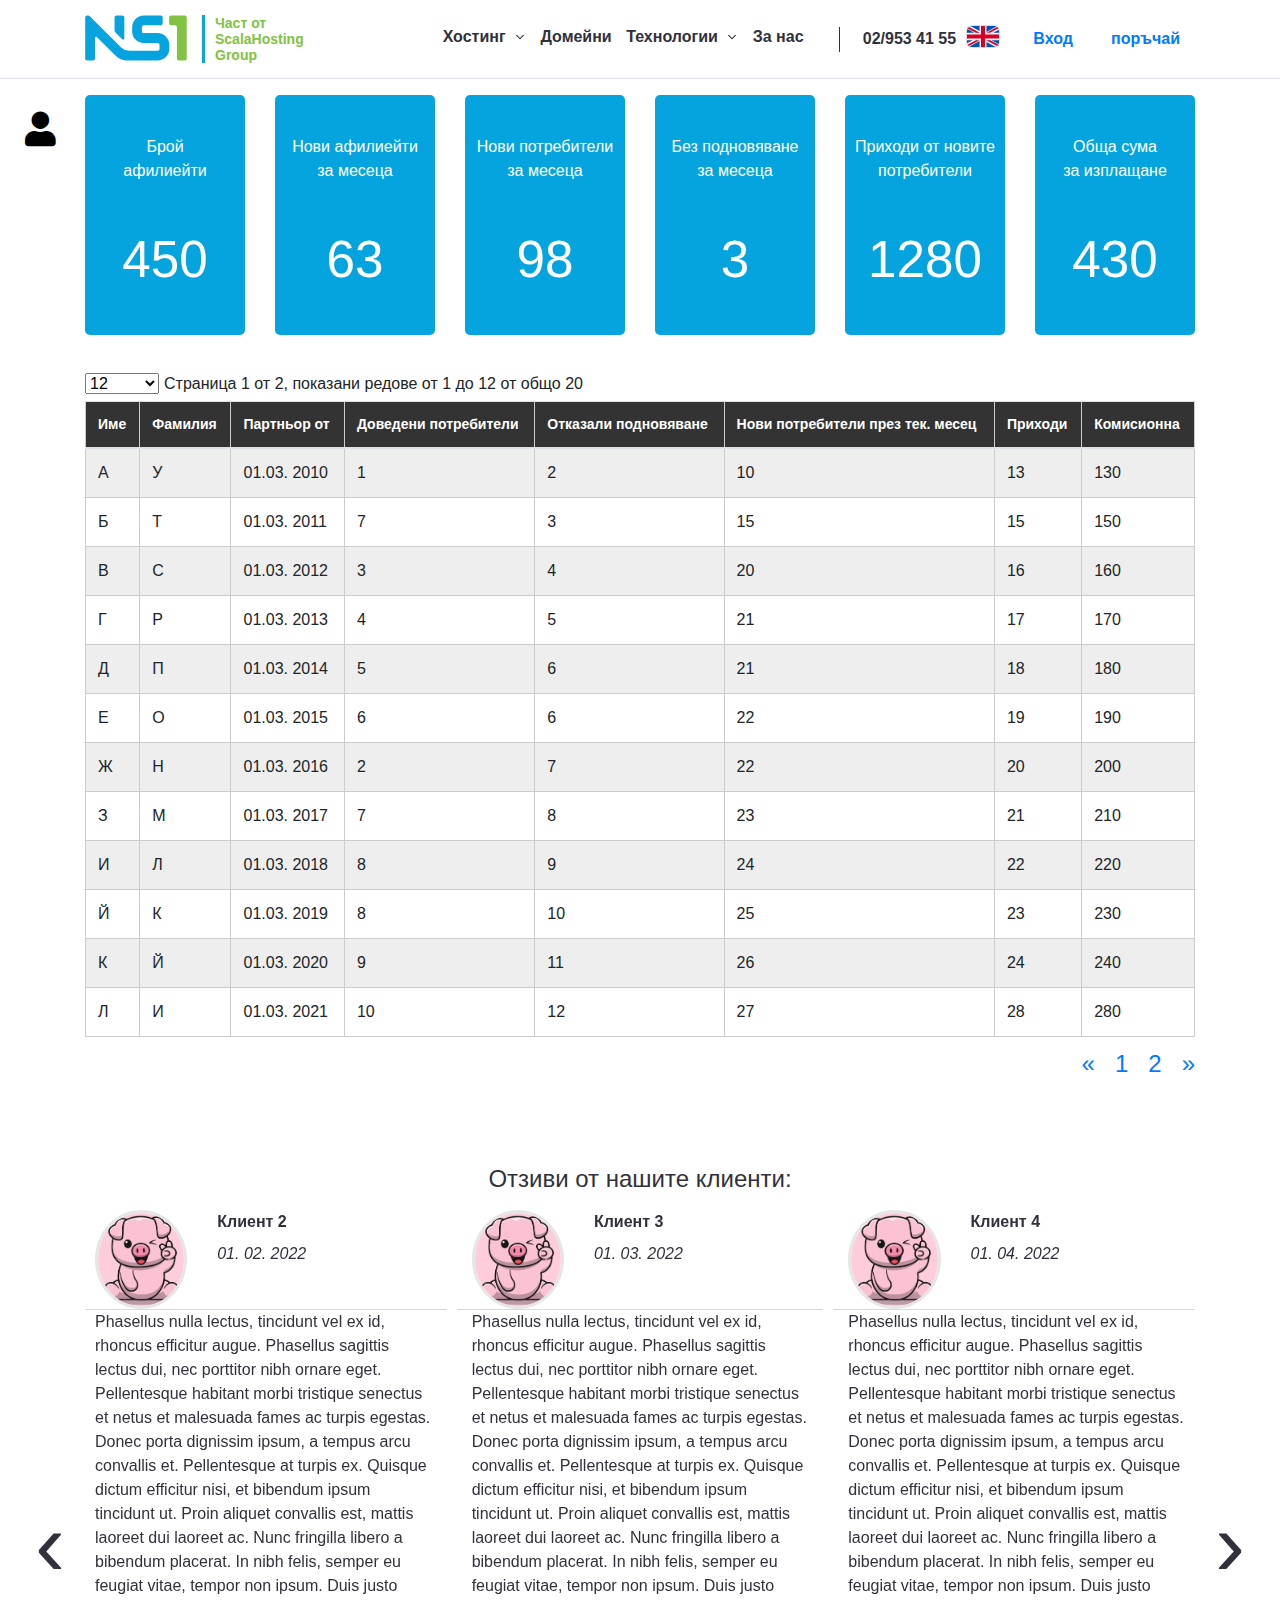
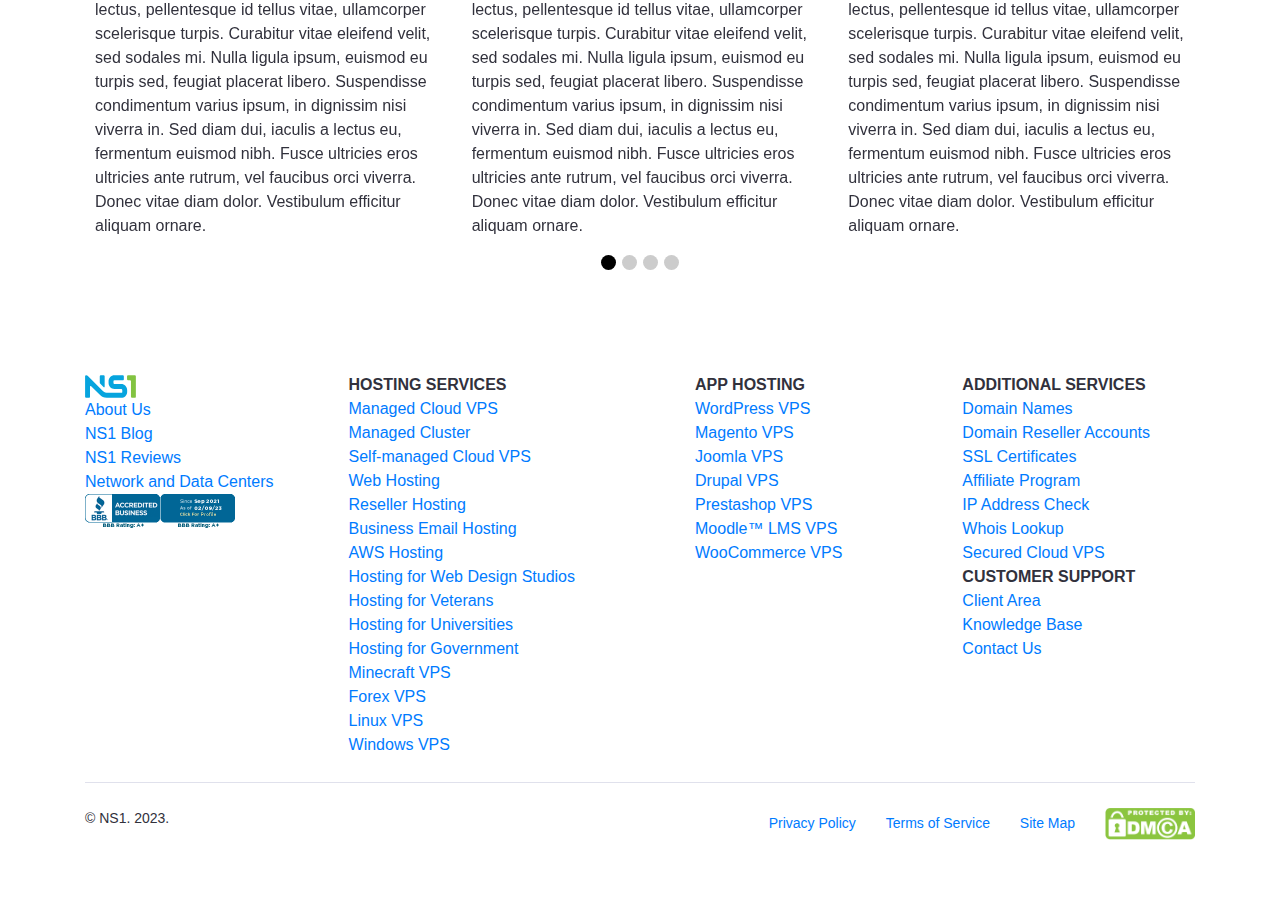
<file: index.html>
<!DOCTYPE html>
<html lang="bg">

<head>

    <link rel="stylesheet" href="assets/css/bootstrap.min.css">
    <link rel="stylesheet" href="assets/css/owl.carousel.min.css">
    <link rel="stylesheet" href="assets/css/owl.theme.default.min.css">
    <link rel="stylesheet" href="https://cdnjs.cloudflare.com/ajax/libs/font-awesome/5.15.1/css/all.min.css">
    <link rel="stylesheet" href="assets/css/main.css">

    <meta charset="utf-8">
    <meta http-equiv="X-UA-Compatible" content="IE=edge">
    <meta name="HandheldFriendly" content="True">
    <meta name="MobileOptimized" content="500">


    <meta property="og:type" content="website">



    <title>Мирослав Костадинов - тестова задача</title>
    <meta property="og:title" content="Хостинг, домейни и виртуални сървъри
            | NS1">
    <meta name="twitter:title" content="Хостинг, домейни и виртуални сървъри
            |">



    <meta property="og:site_name" content="NS1">

    <meta name="robots" content="index, follow">
    <meta name="theme-color" content="#ffffff">
    <meta name="viewport" content="width=device-width, initial-scale=1.0">
    <meta name="apple-mobile-web-app-capable" content="yes">
    <meta name="apple-touch-fullscreen" content="yes">
    <link rel="preconnect" href="https://fonts.gstatic.com">
    <link
        href="https://fonts.googleapis.com/css2?family=Open+Sans:ital,wght@0,300;0,400;0,600;0,700;0,800;1,300;1,400;1,600;1,700;1,800&display=swap"
        rel="stylesheet">



    <meta name="author" content="Miroslav Kostadinov">



    <meta name="viewport" content="width=device-width, initial-scale=1">
    <style>
        .transWithouthHtml-container {
            overflow: scroll;
        }
    </style>
</head>

<body>
  
    <div class="darker-background-opacity"></div>
    <!-- Google Tag Manager (noscript) -->


    <!-- End Google Tag Manager (noscript) -->
    <div class="page">
        <div class="main">
            <div>
                <div>
                    <style>
                        .button {
                            cursor: pointer
                        }
                    </style>
                    <header>
                        <div class="header-wrap">
                            <div class="container-fluid container-lg">
                                <div class="row parts-warp">
                                    <div class="col-auto logo-wrap">
                                        <div class="logo">
                                            <a href="#">
                                                <img src="assets/img/logo.svg" alt="NS1 Logo">
                                            </a>
                                            <div class="" data-tooltip="ScalaHosting
                                                    is NS1's global brand. The
                                                    two companies are supported
                                                    by the same team of
                                                    experts.">
                                                <div class="logo-text"><span class="content">Част
                                                        от<br>ScalaHosting<br>Group</span></div>
                                            </div>
                                        </div>
                                    </div>
                                    <div class="col-12 col-xl-auto nav-wrap
                                            " style="position: unset;">
                                        <nav>
                                            <div class="nav nav-v2">
                                                <ul class="main-list"><!--
                                    -->
                                                    <li class="main-list-item
                                                            drop-holder">Хостинг
                                                        <div class="drop-sub-navigation-wrap-v2
                                                                drop-element">
                                                            <div class="drop-sub-navigation">
                                                                <ul class="row
                                                                        no-gutters">
                                                                    <li class="col-6
                                                                            col-lg
                                                                            drop-sub-navigation-element-wrap">
                                                                        <a href="#" class="drop-sub-navigation">
                                                                            <div class="content">
                                                                                <div class="svg-image
                                                                                        manag"></div>
                                                                                <div class="title">Управляем
                                                                                    Cloud
                                                                                    VPS</div>
                                                                                <div class="price">от
                                                                                    94.95
                                                                                    лв./м.</div>
                                                                                <div class="mvps-label">Популярно</div>
                                                                            </div>
                                                                        </a>
                                                                    </li>
                                                                    <li class="col-6
                                                                            col-lg
                                                                            drop-sub-navigation-element-wrap">
                                                                        <a href="#" class="drop-sub-navigation">
                                                                            <div class="content">
                                                                                <div class="svg-image
                                                                                        self"></div>
                                                                                <div class="title">Cloud
                                                                                    VPS
                                                                                    хостинг</div>
                                                                                <div class="price">от
                                                                                    43
                                                                                    лв./м.</div>
                                                                            </div>
                                                                        </a>
                                                                    </li>
                                                                    <li class="col-6
                                                                            col-lg
                                                                            drop-sub-navigation-element-wrap">
                                                                        <a href="#" class="drop-sub-navigation">
                                                                            <div class="content">
                                                                                <div class="svg-image
                                                                                        web"></div>
                                                                                <div class="title">Споделен
                                                                                    хостинг</div>
                                                                                <div class="price">от
                                                                                    6.45
                                                                                    лв./м.</div>
                                                                            </div>
                                                                        </a>
                                                                    </li>
                                                                    <li class="col-6
                                                                            col-lg
                                                                            drop-sub-navigation-element-wrap">
                                                                        <a href="#" class="drop-sub-navigation">
                                                                            <div class="content">
                                                                                <div class="svg-image
                                                                                        wordpress"></div>
                                                                                <div class="title">Имейл
                                                                                    хостинг</div>
                                                                                <div class="price">от
                                                                                    6.95
                                                                                    лв./м.</div>
                                                                            </div>
                                                                        </a>
                                                                    </li>
                                                                </ul>
                                                                <ul class="row
                                                                        no-gutters
                                                                        drop-sub-navigation-link-warp">
                                                                    <li class="drop-sub-navigation-link">
                                                                        <a href="#">Риселър
                                                                            хостинг</a>
                                                                    </li>
                                                                    <li class="drop-sub-navigation-link">
                                                                        <a href="#">SSL
                                                                            сертификати</a>
                                                                    </li>
                                                                </ul>
                                                            </div>
                                                        </div>
                                                    </li><!--
                                    -->
                                                    <li class="main-list-item">
                                                        <a class="main-list-item-link" href="#">Домейни</a>
                                                    </li><!--
                                    -->
                                                    <li class="main-list-item
                                                            drop-holder">Технологии
                                                        <div class="drop-sub-navigation-wrap-v2
                                                                drop-element">
                                                            <div class="drop-sub-navigation">
                                                                <ul class="row
                                                                        no-gutters">
                                                                    <li class="col-12
                                                                            col-lg
                                                                            drop-sub-navigation-element-wrap">
                                                                        <a href="#" class="drop-sub-navigation">
                                                                            <div class="content">
                                                                                <div class="title">SPanel</div>
                                                                                <div class="info">Дава
                                                                                    възможност
                                                                                    на
                                                                                    всеки
                                                                                    собственик
                                                                                    на
                                                                                    сайт
                                                                                    да
                                                                                    има
                                                                                    собствен
                                                                                    управляем
                                                                                    VPS
                                                                                    на
                                                                                    достъпна
                                                                                    цена.</div>
                                                                            </div>
                                                                        </a>
                                                                    </li>
                                                                    <li class="col-6
                                                                            col-lg
                                                                            drop-sub-navigation-element-wrap">
                                                                        <a href="#" class="drop-sub-navigation">
                                                                            <div class="content">
                                                                                <div class="title">SShield
                                                                                    система
                                                                                    за
                                                                                    киберсигурност</div>
                                                                                <div class="info">Блокира
                                                                                    99.998%
                                                                                    от
                                                                                    атаките
                                                                                    към
                                                                                    сайта
                                                                                    ви.
                                                                                    Информира
                                                                                    мигновено
                                                                                    при
                                                                                    наличие
                                                                                    на
                                                                                    проблем.</div>
                                                                            </div>
                                                                        </a>
                                                                    </li>
                                                                    <li class="col-6
                                                                            col-lg
                                                                            drop-sub-navigation-element-wrap">
                                                                        <a href="#" class="drop-sub-navigation">
                                                                            <div class="content">
                                                                                <div class="title">SWordPress
                                                                                    мениджър</div>
                                                                                <div class="info">Лесно
                                                                                    управление
                                                                                    и
                                                                                    повишена
                                                                                    сигурност
                                                                                    за
                                                                                    WordPress
                                                                                    сайтове.</div>
                                                                            </div>
                                                                        </a>
                                                                    </li>
                                                                </ul>
                                                            </div>
                                                        </div>
                                                    </li><!--
                                    -->
                                                    <li class="main-list-item">
                                                        <a class="main-list-item-link" href="#">За нас</a>
                                                        
                                                    </li><!--
                                -->
                                                </ul>
                                            </div>
                                        </nav>
                                    </div>
                                    <div class="col-auto logins-warp">
                                        <ul class="sub-list">
                                            <li>
                                                <div class="btn-fix">
                                                    <span class="icon-20"><span class="icon
                                                                phone"></span></span>
                                                    <span>02/953 41 55</span>
                                                </div>
                                            </li>
                                            <li class="lang-item">
                                           
                                                <a href="#">
                                                    <span class="lang en"></span>
                                                    <div class="menu-btn mobile-sidebar">Админ
                                                        <i class="fas fa-user"></i>
                                                    </div>
                                                </a>
                                            </li>
                                            <li>
                                                <a href="#" class="sing-up
                                                        button green btn-fix" rel="nofollow">
                                                    <span class="icon-20"><span class="icon
                                                                login"></span></span>
                                                    <span>Вход</span>
                                                </a>
                                            </li>
                                            <li>
                                                <a href="#" class="button
                                                        blue btn-fix" rel="nofollow">
                                                    <span class="icon-25"><span class="icon
                                                                order"></span></span>
                                                    <span>поръчай</span>
                                                </a>
                                            </li>
                                        </ul>
                                    </div>
                                    <div class="col-auto burger-warp">
                                        <div class="burger">
                                            <div class="up-line"></div>
                                            <div class="middle-line"></div>
                                            <div class="down-line"></div>
                                        </div>
                                    </div>
                                </div>
                            </div>
                        </div>
                    </header>
                    <nav>
                        <div class="nav nav-mobile">
                            <div class="nav-mobile-content">
                                <div class="close">
                                    <div class="close-icon"></div>
                                </div>
                                <div class="logins-warp">
                                    <ul class="sub-list">
                                        <li>
                                            <div class="btn-fix">
                                                <span class="icon-20"><span class="icon phone"></span></span>
                                                <span>02/953 41 55</span>
                                            </div>
                                        </li>






                                        <li>
                                            <a href="#" class="sing-up button green
                                                    btn-fix" rel="nofollow">
                                                <span class="icon-20"><span class="icon login"></span></span>
                                                <span>Вход</span>
                                            </a>
                                        </li>
                                    </ul>
                                </div>
                                <ul class="main-list"><!--
                                    -->
                                    <li class="main-list-item">
                                        <div class="item">Хостинг</div>
                                        <div class="drop-sub-navigation-wrap-mobile">
                                            <div class="drop-sub-navigation">
                                                <ul class="row no-gutters">
                                                    <li class="drop-sub-navigation-element-wrap">
                                                        <a href="#"
                                                            class="drop-sub-navigation">
                                                            <div class="content">
                                                                <div class="title">Управляем
                                                                    Cloud
                                                                    VPS</div>
                                                                <div class="subtitle"></div>
                                                                <div class="price">
                                                                    Цени от
                                                                    94.95
                                                                    лв./м.
                                                                </div>
                                                                <div class="mvps-label">Популярно</div>
                                                            </div>
                                                        </a>
                                                    </li>
                                                    <li class="drop-sub-navigation-element-wrap">
                                                        <a href="#"
                                                            class="drop-sub-navigation">
                                                            <div class="content">
                                                                <div class="title">Cloud
                                                                    VPS
                                                                    хостинг</div>
                                                                <div class="subtitle"></div>
                                                                <div class="price">
                                                                    Цени от
                                                                    43
                                                                    лв./м.
                                                                </div>
                                                            </div>
                                                        </a>
                                                    </li>
                                                    <li class="drop-sub-navigation-element-wrap">
                                                        <a href="#"
                                                            class="drop-sub-navigation">
                                                            <div class="content">
                                                                <div class="title">Споделен
                                                                    хостинг</div>
                                                                <div class="subtitle"></div>
                                                                <div class="price">
                                                                    Цени от
                                                                    6.45
                                                                    лв./м.
                                                                </div>
                                                            </div>
                                                        </a>
                                                    </li>
                                                    <li class="drop-sub-navigation-element-wrap">
                                                        <a href="#"
                                                            class="drop-sub-navigation">
                                                            <div class="content">
                                                                <div class="title">Имейл
                                                                    хостинг</div>
                                                                <div class="subtitle"></div>
                                                                <div class="price">
                                                                    цени от
                                                                    4.95
                                                                    лв./м.
                                                                </div>
                                                            </div>
                                                        </a>
                                                    </li>
                                                    <li class="drop-sub-navigation-element-wrap">
                                                        <a href="#"
                                                            class="drop-sub-navigation">
                                                            <div class="content">
                                                                <div class="title">Риселър
                                                                    хостинг</div>
                                                            </div>
                                                        </a>
                                                    </li>
                                                    <li class="drop-sub-navigation-element-wrap">
                                                        <a href="#"
                                                            class="drop-sub-navigation">
                                                            <div class="content">
                                                                <div class="title">SSL
                                                                    сертификати</div>
                                                            </div>
                                                        </a>
                                                    </li>
                                                </ul>
                                            </div>
                                        </div>
                                    </li><!--
                                     -->
                                    <li class="main-list-item">
                                        <a class="main-list-item-link" href="#">Домейни</a>
                                    </li><!--
                                    -->
                                    <li class="main-list-item drop-holder">
                                        <div class="item">Технологии</div>
                                        <div class="drop-sub-navigation-wrap-mobile
                                                drop-element">
                                            <div class="drop-sub-navigation">
                                                <ul class="row no-gutters">
                                                    <li class="drop-sub-navigation-element-wrap">
                                                        <a href="#"
                                                            class="drop-sub-navigation">
                                                            <div class="content">
                                                                <div class="title">SPanel</div>
                                                                <div class="subtitle">Дава
                                                                    възможност
                                                                    на всеки
                                                                    собственик
                                                                    на сайт
                                                                    да има
                                                                    собствен
                                                                    управляем
                                                                    VPS на
                                                                    достъпна
                                                                    цена.</div>
                                                            </div>
                                                        </a>
                                                    </li>
                                                    <li class="drop-sub-navigation-element-wrap">
                                                        <a href="#"
                                                            class="drop-sub-navigation">
                                                            <div class="content">
                                                                <div class="title">SShield
                                                                    система
                                                                    за
                                                                    киберсигурност</div>
                                                                <div class="subtitle">Блокира
                                                                    99.998%
                                                                    от
                                                                    атаките
                                                                    към
                                                                    сайта
                                                                    ви.
                                                                    Информира
                                                                    мигновено
                                                                    при
                                                                    наличие
                                                                    на
                                                                    проблем.</div>
                                                            </div>
                                                        </a>
                                                    </li>
                                                    <li class="drop-sub-navigation-element-wrap">
                                                        <a href="#"
                                                            class="drop-sub-navigation">
                                                            <div class="content">
                                                                <div class="title">SWordPress
                                                                    мениджър</div>
                                                                <div class="subtitle">Блокира
                                                                    99.998%
                                                                    от
                                                                    атаките
                                                                    към
                                                                    сайта
                                                                    ви.
                                                                    Информира
                                                                    мигновено
                                                                    при
                                                                    наличие
                                                                    на
                                                                    проблем.</div>
                                                            </div>
                                                        </a>
                                                    </li>
                                                </ul>
                                            </div>
                                        </div>
                                    </li><!--
                                    -->
                                    <li class="main-list-item">
                                        <a class="main-list-item-link" href="#">За
                                            нас</a>
                                    </li><!--
                                -->
                                </ul>
                            </div>
                        </div>
                        <div class="darker"></div>
                    </nav>
                </div>
            </div>

        </div>
        <!--Admin sidebar-->
        <aside>
            <div class="menu-btn">
                <i class="fas fa-user"></i>
            </div>


            <div class="side-bar">

                <header class="aside">



                    <div class="close-btn">

                        <i class="fas fa-times"></i>
                    </div>
                    <img src="assets/img/piggy.png" alt="Admin Avatar">
                    <h1>Адмнистратор</h1>
                </header>
                <div class="menu aside">
                    <div class="item author-desc">Здравейте, мойте инициали са П.П. и
                        съм администратор от 5 години</div>
                    <div class="item">
                        <a class="sub-btn"><i class="fas fa-table"></i>Мойте
                            задачи<i class="fas fa-angle-right dropdown"></i></a>
                        <div class="sub-menu">
                            <a href="#" class="sub-item">Нови задачи</a>
                            <a href="#" class="sub-item">С висок приоритет</a>
                            <a href="#" class="sub-item">С нисък приоритет</a>
                        </div>
                    </div>

                    <div class="item">
                        <a class="sub-btn"><i class="fas fa-cogs"></i>Настройки<i
                                class="fas fa-angle-right dropdown"></i></a>
                        <div class="sub-menu">
                            <a href="#" class="sub-item">Изглед</a>
                            <a href="#" class="sub-item">Съдържание</a>
                        </div>
                    </div>
                    <div class="item"><a href="#"><i class="fas
                                    fa-info-circle"></i>Моят профил</a></div>
                </div>
            </div>

        </aside>
        <!--/Admin sidebar-->
        <main>
            <div class="container">
                <section>
                    <div class="row margin-top statistic">
                        <div class="col-lg-2 col-sm-4 col-xs-12">
                            <div class="square">Брой <span>афилиейти</span>
                                <p class="number">450</p>
                            </div>
                        </div>
                        <div class="col-lg-2 col-sm-4 col-xs-12">
                            <div class="square">Нови афилиейти <span>за
                                    месеца</span>
                                <p class="number">63</p>
                            </div>
                        </div>
                        <div class="col-lg-2 col-sm-4 col-xs-12">
                            <div class="square">Нови потребители <span>за
                                    месеца</span>
                                <p class="number">98</p>
                            </div>
                        </div>
                        <div class="col-lg-2 col-sm-4 col-xs-12">
                            <div class="square">Без подновяване <span>за
                                    месеца</span>
                                <p class="number">3</p>
                            </div>
                        </div>
                        <div class="col-lg-2 col-sm-4 col-xs-12">
                            <div class="square">Приходи от новите <span>потребители</span>
                                <p class="number">1280 </p>
                            </div>
                        </div>
                        <div class="col-lg-2 col-sm-4 col-xs-12">
                            <div class="square">Обща сума <span>за изплащане</span>
                                <p class="number">430 </p>
                            </div>
                        </div>
                </section>
                <section class="table">
                    <div id="DataTable">
                        <div id="table_box_bootstrap"></div>
                        <table>
                            <thead>
                                <tr>
                                    <th>Име</th>
                                    <th>Фамилия</th>
                                    <th>Партньор от</th>
                                    <th>Доведени потребители</th>
                                    <th>Отказали подновяване</th>
                                    <th>Нови потребители през тек. месец</th>
                                    <th>Приходи</th>
                                    <th>Комисионна</th>

                                </tr>
                            </thead>
                            <tbody class="scroll-pane">
                                <tr>
                                    <td>А</td>
                                    <td>У</td>
                                    <td>01.03. 2010</td>
                                    <td>1</td>
                                    <td>2</td>
                                    <td>10</td>
                                    <td>13</td>
                                    <td>130</td>

                                </tr>
                                <tr>
                                    <td>Б</td>
                                    <td>Т</td>
                                    <td>01.03. 2011</td>
                                    <td>7</td>
                                    <td>3</td>
                                    <td>15</td>
                                    <td>15</td>
                                    <td>150</td>

                                </tr>
                                <tr>
                                    <td>В</td>
                                    <td>С</td>
                                    <td>01.03. 2012</td>
                                    <td>3</td>
                                    <td>4</td>
                                    <td>20</td>
                                    <td>16</td>
                                    <td>160</td>

                                </tr>
                                <tr>
                                    <td>Г</td>
                                    <td>Р</td>
                                    <td>01.03. 2013</td>
                                    <td>4</td>
                                    <td>5</td>
                                    <td>21</td>
                                    <td>17</td>
                                    <td>170</td>

                                </tr>
                                <tr>
                                    <td>Д</td>
                                    <td>П</td>
                                    <td>01.03. 2014</td>
                                    <td>5</td>
                                    <td>6</td>
                                    <td>21</td>
                                    <td>18</td>
                                    <td>180</td>

                                </tr>

                                <tr>
                                    <td>Е</td>
                                    <td>О</td>
                                    <td>01.03. 2015</td>
                                    <td>6</td>
                                    <td>6</td>
                                    <td>22</td>
                                    <td>19</td>
                                    <td>190</td>
                                </tr>
                                <tr>
                                    <td>Ж</td>
                                    <td>Н</td>
                                    <td>01.03. 2016</td>
                                    <td>2</td>
                                    <td>7</td>
                                    <td>22</td>
                                    <td>20</td>
                                    <td>200</td>

                                </tr>
                                <tr>
                                    <td>З</td>
                                    <td>М</td>
                                    <td>01.03. 2017</td>
                                    <td>7</td>
                                    <td>8</td>
                                    <td>23</td>
                                    <td>21</td>
                                    <td>210</td>

                                </tr>
                                <tr>
                                    <td>И</td>
                                    <td>Л</td>
                                    <td>01.03. 2018</td>
                                    <td>8</td>
                                    <td>9</td>
                                    <td>24</td>
                                    <td>22</td>
                                    <td>220</td>
                                </tr>
                                <tr>
                                    <td>Й</td>
                                    <td>К</td>
                                    <td>01.03. 2019</td>
                                    <td>8</td>
                                    <td>10</td>
                                    <td>25</td>
                                    <td>23</td>
                                    <td>230</td>

                                </tr>
                                <tr>
                                    <td>К</td>
                                    <td>Й</td>
                                    <td>01.03. 2020</td>
                                    <td>9</td>
                                    <td>11</td>
                                    <td>26</td>
                                    <td>24</td>
                                    <td>240</td>

                                </tr>
                                <tr>
                                    <td>Л</td>
                                    <td>И</td>
                                    <td>01.03. 2021</td>
                                    <td>10</td>
                                    <td>12</td>
                                    <td>27</td>
                                    <td>28</td>
                                    <td>280</td>

                                </tr>
                                <tr>
                                    <td>М</td>
                                    <td>З</td>
                                    <td>01.03. 2022</td>
                                    <td>10</td>
                                    <td>13</td>
                                    <td>27</td>
                                    <td>27</td>
                                    <td>270</td>
                                </tr>
                                <tr>
                                    <td>Н</td>
                                    <td>Ж</td>
                                    <td>01.03. 2023</td>
                                    <td>11</td>
                                    <td>14</td>
                                    <td>28</td>
                                    <td>28</td>
                                    <td>280</td>

                                </tr>
                                <tr>
                                    <td>О</td>
                                    <td>Е</td>
                                    <td>01.03. 2023</td>
                                    <td>12</td>
                                    <td>15</td>
                                    <td>29</td>
                                    <td>29</td>
                                    <td>290</td>

                                </tr>
                                <tr>
                                    <td>П</td>
                                    <td>Д</td>
                                    <td>01.03. 2007</td>
                                    <td>12</td>
                                    <td>16</td>
                                    <td>30</td>
                                    <td>30</td>
                                    <td>300</td>

                                </tr>
                                <tr>
                                    <td>Р</td>
                                    <td>Г</td>
                                    <td>01.03. 2008</td>
                                    <td>13</td>
                                    <td>17</td>
                                    <td>31</td>
                                    <td>32</td>
                                    <td>320</td>

                                </tr>
                                <tr>
                                    <td>С</td>
                                    <td>В</td>
                                    <td>01.03. 2009</td>
                                    <td>14</td>
                                    <td>18</td>
                                    <td>32</td>
                                    <td>33</td>
                                    <td>330</td>

                                </tr>
                                <tr>
                                    <td>Т</td>
                                    <td>Б</td>
                                    <td>01.03. 2019</td>
                                    <td>14</td>
                                    <td>18</td>
                                    <td>32</td>
                                    <td>33</td>
                                    <td>330</td>
                                </tr>
                                <tr>
                                    <td>У</td>
                                    <td>А</td>
                                    <td>01.03. 2015</td>
                                    <td>34</td>
                                    <td>48</td>
                                    <td>132</td>
                                    <td>133</td>
                                    <td>1330</td>
                                </tr>
                            </tbody>
                        </table>
                    </div>
                </section>
        
            </div>
            <!--Carousel-->
            <section class="carousel">
                 <div class="container">

                       <h4 class="center margin-bottom"> Отзиви от нашите клиенти:</h4>
                        
                            <div class="owl-slider">
                                <div id="carousel" class="owl-carousel">
                                    <div class="item">
                                       <div class="row btm-line">
                                        <div class="col-lg-4"><img src="assets/img/piggy.png" class="rounded" alt="No picture"></div>
                                        <div class="col-lg-8">
                                            <p class="author">Клиент 2</p>
                                            <p class="date">01. 02. 2022</p>
                                        </div>
                                       </div>
                                        Phasellus nulla
                                        lectus, tincidunt vel ex id, rhoncus
                                        efficitur augue. Phasellus sagittis
                                        lectus dui, nec porttitor nibh ornare
                                        eget. Pellentesque habitant morbi
                                        tristique senectus et netus et malesuada
                                        fames ac turpis egestas. Donec porta
                                        dignissim ipsum, a tempus arcu convallis
                                        et. Pellentesque at turpis ex. Quisque
                                        dictum efficitur nisi, et bibendum ipsum
                                        tincidunt ut. Proin aliquet convallis
                                        est, mattis laoreet dui laoreet ac. Nunc
                                        fringilla libero a bibendum placerat. In
                                        nibh felis, semper eu feugiat vitae,
                                        tempor non ipsum. Duis justo lectus,
                                        pellentesque id tellus vitae,
                                        ullamcorper scelerisque turpis.
                                        Curabitur vitae eleifend velit, sed
                                        sodales mi. Nulla ligula ipsum, euismod
                                        eu turpis sed, feugiat placerat libero.
                                        Suspendisse condimentum varius ipsum, in
                                        dignissim nisi viverra in. Sed diam dui,
                                        iaculis a lectus eu, fermentum euismod
                                        nibh. Fusce ultricies eros ultricies
                                        ante rutrum, vel faucibus orci viverra.
                                        Donec vitae diam dolor. Vestibulum
                                        efficitur aliquam ornare.
                                    </div>
                                    <div class="item">
                                        <div class="row btm-line">
                                            <div class="col-lg-4"><img src="assets/img/piggy.png" class="rounded" alt="No picture"></div>
                                            <div class="col-lg-8">
                                                <p class="author">Клиент 3</p>
                                                <p class="date">01. 03. 2022</p>
                                            </div>
                                           </div>
                                            Phasellus nulla
                                            lectus, tincidunt vel ex id, rhoncus
                                            efficitur augue. Phasellus sagittis
                                            lectus dui, nec porttitor nibh ornare
                                            eget. Pellentesque habitant morbi
                                            tristique senectus et netus et malesuada
                                            fames ac turpis egestas. Donec porta
                                            dignissim ipsum, a tempus arcu convallis
                                            et. Pellentesque at turpis ex. Quisque
                                            dictum efficitur nisi, et bibendum ipsum
                                            tincidunt ut. Proin aliquet convallis
                                            est, mattis laoreet dui laoreet ac. Nunc
                                            fringilla libero a bibendum placerat. In
                                            nibh felis, semper eu feugiat vitae,
                                            tempor non ipsum. Duis justo lectus,
                                            pellentesque id tellus vitae,
                                            ullamcorper scelerisque turpis.
                                            Curabitur vitae eleifend velit, sed
                                            sodales mi. Nulla ligula ipsum, euismod
                                            eu turpis sed, feugiat placerat libero.
                                            Suspendisse condimentum varius ipsum, in
                                            dignissim nisi viverra in. Sed diam dui,
                                            iaculis a lectus eu, fermentum euismod
                                            nibh. Fusce ultricies eros ultricies
                                            ante rutrum, vel faucibus orci viverra.
                                            Donec vitae diam dolor. Vestibulum
                                            efficitur aliquam ornare.
                                    </div>
                                    <div class="item">
                                        <div class="row btm-line">
                                            <div class="col-lg-4"><img src="assets/img/piggy.png" class="rounded" alt="No picture"></div>
                                            <div class="col-lg-8">
                                                <p class="author">Клиент 4</p>
                                                <p class="date">01. 04. 2022</p>
                                            </div>
                                           </div>
                                            Phasellus nulla
                                            lectus, tincidunt vel ex id, rhoncus
                                            efficitur augue. Phasellus sagittis
                                            lectus dui, nec porttitor nibh ornare
                                            eget. Pellentesque habitant morbi
                                            tristique senectus et netus et malesuada
                                            fames ac turpis egestas. Donec porta
                                            dignissim ipsum, a tempus arcu convallis
                                            et. Pellentesque at turpis ex. Quisque
                                            dictum efficitur nisi, et bibendum ipsum
                                            tincidunt ut. Proin aliquet convallis
                                            est, mattis laoreet dui laoreet ac. Nunc
                                            fringilla libero a bibendum placerat. In
                                            nibh felis, semper eu feugiat vitae,
                                            tempor non ipsum. Duis justo lectus,
                                            pellentesque id tellus vitae,
                                            ullamcorper scelerisque turpis.
                                            Curabitur vitae eleifend velit, sed
                                            sodales mi. Nulla ligula ipsum, euismod
                                            eu turpis sed, feugiat placerat libero.
                                            Suspendisse condimentum varius ipsum, in
                                            dignissim nisi viverra in. Sed diam dui,
                                            iaculis a lectus eu, fermentum euismod
                                            nibh. Fusce ultricies eros ultricies
                                            ante rutrum, vel faucibus orci viverra.
                                            Donec vitae diam dolor. Vestibulum
                                            efficitur aliquam ornare.
                                    </div>
                                    <div class="item">
                                        <div class="row btm-line">
                                            <div class="col-lg-4"><img src="assets/img/piggy.png" class="rounded" alt="No picture"></div>
                                            <div class="col-lg-8">
                                                <p class="author">Клиент 5</p>
                                                <p class="date">01. 05. 2022</p>
                                            </div>
                                           </div>
                                            Phasellus nulla
                                            lectus, tincidunt vel ex id, rhoncus
                                            efficitur augue. Phasellus sagittis
                                            lectus dui, nec porttitor nibh ornare
                                            eget. Pellentesque habitant morbi
                                            tristique senectus et netus et malesuada
                                            fames ac turpis egestas. Donec porta
                                            dignissim ipsum, a tempus arcu convallis
                                            et. Pellentesque at turpis ex. Quisque
                                            dictum efficitur nisi, et bibendum ipsum
                                            tincidunt ut. Proin aliquet convallis
                                            est, mattis laoreet dui laoreet ac. Nunc
                                            fringilla libero a bibendum placerat. In
                                            nibh felis, semper eu feugiat vitae,
                                            tempor non ipsum. Duis justo lectus,
                                            pellentesque id tellus vitae,
                                            ullamcorper scelerisque turpis.
                                            Curabitur vitae eleifend velit, sed
                                            sodales mi. Nulla ligula ipsum, euismod
                                            eu turpis sed, feugiat placerat libero.
                                            Suspendisse condimentum varius ipsum, in
                                            dignissim nisi viverra in. Sed diam dui,
                                            iaculis a lectus eu, fermentum euismod
                                            nibh. Fusce ultricies eros ultricies
                                            ante rutrum, vel faucibus orci viverra.
                                            Donec vitae diam dolor. Vestibulum
                                            efficitur aliquam ornare.
                                    </div>
                                    <div class="item">
                                        <div class="row btm-line">
                                            <div class="col-lg-4"><img src="assets/img/piggy.png" class="rounded" alt="No picture"></div>
                                            <div class="col-lg-8">
                                                <p class="author">Клиент 6</p>
                                                <p class="date">01. 06. 2022</p>
                                            </div>
                                           </div>
                                            Phasellus nulla
                                            lectus, tincidunt vel ex id, rhoncus
                                            efficitur augue. Phasellus sagittis
                                            lectus dui, nec porttitor nibh ornare
                                            eget. Pellentesque habitant morbi
                                            tristique senectus et netus et malesuada
                                            fames ac turpis egestas. Donec porta
                                            dignissim ipsum, a tempus arcu convallis
                                            et. Pellentesque at turpis ex. Quisque
                                            dictum efficitur nisi, et bibendum ipsum
                                            tincidunt ut. Proin aliquet convallis
                                            est, mattis laoreet dui laoreet ac. Nunc
                                            fringilla libero a bibendum placerat. In
                                            nibh felis, semper eu feugiat vitae,
                                            tempor non ipsum. Duis justo lectus,
                                            pellentesque id tellus vitae,
                                            ullamcorper scelerisque turpis.
                                            Curabitur vitae eleifend velit, sed
                                            sodales mi. Nulla ligula ipsum, euismod
                                            eu turpis sed, feugiat placerat libero.
                                            Suspendisse condimentum varius ipsum, in
                                            dignissim nisi viverra in. Sed diam dui,
                                            iaculis a lectus eu, fermentum euismod
                                            nibh. Fusce ultricies eros ultricies
                                            ante rutrum, vel faucibus orci viverra.
                                            Donec vitae diam dolor. Vestibulum
                                            efficitur aliquam ornare.
                                    </div>
                                    <div class="item">
                                        <div class="row btm-line">
                                            <div class="col-lg-4"><img src="assets/img/piggy.png" class="rounded" alt="No picture"></div>
                                            <div class="col-lg-8">
                                                <p class="author">Клиент 7</p>
                                                <p class="date">01. 07. 2022</p>
                                            </div>
                                           </div>
                                            Phasellus nulla
                                            lectus, tincidunt vel ex id, rhoncus
                                            efficitur augue. Phasellus sagittis
                                            lectus dui, nec porttitor nibh ornare
                                            eget. Pellentesque habitant morbi
                                            tristique senectus et netus et malesuada
                                            fames ac turpis egestas. Donec porta
                                            dignissim ipsum, a tempus arcu convallis
                                            et. Pellentesque at turpis ex. Quisque
                                            dictum efficitur nisi, et bibendum ipsum
                                            tincidunt ut. Proin aliquet convallis
                                            est, mattis laoreet dui laoreet ac. Nunc
                                            fringilla libero a bibendum placerat. In
                                            nibh felis, semper eu feugiat vitae,
                                            tempor non ipsum. Duis justo lectus,
                                            pellentesque id tellus vitae,
                                            ullamcorper scelerisque turpis.
                                            Curabitur vitae eleifend velit, sed
                                            sodales mi. Nulla ligula ipsum, euismod
                                            eu turpis sed, feugiat placerat libero.
                                            Suspendisse condimentum varius ipsum, in
                                            dignissim nisi viverra in. Sed diam dui,
                                            iaculis a lectus eu, fermentum euismod
                                            nibh. Fusce ultricies eros ultricies
                                            ante rutrum, vel faucibus orci viverra.
                                            Donec vitae diam dolor. Vestibulum
                                            efficitur aliquam ornare.
                                    </div>
                                    <div class="item">
                                        <div class="row btm-line">
                                            <div class="col-lg-4"><img src="assets/img/piggy.png" class="rounded" alt="No picture"></div>
                                            <div class="col-lg-8">
                                                <p class="author">Клиент 8</p>
                                                <p class="date">01. 08. 2022</p>
                                            </div>
                                           </div>
                                            Phasellus nulla
                                            lectus, tincidunt vel ex id, rhoncus
                                            efficitur augue. Phasellus sagittis
                                            lectus dui, nec porttitor nibh ornare
                                            eget. Pellentesque habitant morbi
                                            tristique senectus et netus et malesuada
                                            fames ac turpis egestas. Donec porta
                                            dignissim ipsum, a tempus arcu convallis
                                            et. Pellentesque at turpis ex. Quisque
                                            dictum efficitur nisi, et bibendum ipsum
                                            tincidunt ut. Proin aliquet convallis
                                            est, mattis laoreet dui laoreet ac. Nunc
                                            fringilla libero a bibendum placerat. In
                                            nibh felis, semper eu feugiat vitae,
                                            tempor non ipsum. Duis justo lectus,
                                            pellentesque id tellus vitae,
                                            ullamcorper scelerisque turpis.
                                            Curabitur vitae eleifend velit, sed
                                            sodales mi. Nulla ligula ipsum, euismod
                                            eu turpis sed, feugiat placerat libero.
                                            Suspendisse condimentum varius ipsum, in
                                            dignissim nisi viverra in. Sed diam dui,
                                            iaculis a lectus eu, fermentum euismod
                                            nibh. Fusce ultricies eros ultricies
                                            ante rutrum, vel faucibus orci viverra.
                                            Donec vitae diam dolor. Vestibulum
                                            efficitur aliquam ornare.
                                    </div>
                                    <div class="item">
                                        <div class="row btm-line">
                                            <div class="col-lg-4"><img src="assets/img/piggy.png" class="rounded" alt="No picture"></div>
                                            <div class="col-lg-8">
                                                <p class="author">Клиент 9</p>
                                                <p class="date">01. 09. 2022</p>
                                            </div>
                                           </div>
                                            Phasellus nulla
                                            lectus, tincidunt vel ex id, rhoncus
                                            efficitur augue. Phasellus sagittis
                                            lectus dui, nec porttitor nibh ornare
                                            eget. Pellentesque habitant morbi
                                            tristique senectus et netus et malesuada
                                            fames ac turpis egestas. Donec porta
                                            dignissim ipsum, a tempus arcu convallis
                                            et. Pellentesque at turpis ex. Quisque
                                            dictum efficitur nisi, et bibendum ipsum
                                            tincidunt ut. Proin aliquet convallis
                                            est, mattis laoreet dui laoreet ac. Nunc
                                            fringilla libero a bibendum placerat. In
                                            nibh felis, semper eu feugiat vitae,
                                            tempor non ipsum. Duis justo lectus,
                                            pellentesque id tellus vitae,
                                            ullamcorper scelerisque turpis.
                                            Curabitur vitae eleifend velit, sed
                                            sodales mi. Nulla ligula ipsum, euismod
                                            eu turpis sed, feugiat placerat libero.
                                            Suspendisse condimentum varius ipsum, in
                                            dignissim nisi viverra in. Sed diam dui,
                                            iaculis a lectus eu, fermentum euismod
                                            nibh. Fusce ultricies eros ultricies
                                            ante rutrum, vel faucibus orci viverra.
                                            Donec vitae diam dolor. Vestibulum
                                            efficitur aliquam ornare.
                                    </div>
                                    <div class="item">
                                        <div class="row btm-line">
                                            <div class="col-lg-4"><img src="assets/img/piggy.png" class="rounded" alt="No picture"></div>
                                            <div class="col-lg-8">
                                                <p class="author">Клиент 10</p>
                                                <p class="date">01. 10. 2022</p>
                                            </div>
                                           </div>
                                            Phasellus nulla
                                            lectus, tincidunt vel ex id, rhoncus
                                            efficitur augue. Phasellus sagittis
                                            lectus dui, nec porttitor nibh ornare
                                            eget. Pellentesque habitant morbi
                                            tristique senectus et netus et malesuada
                                            fames ac turpis egestas. Donec porta
                                            dignissim ipsum, a tempus arcu convallis
                                            et. Pellentesque at turpis ex. Quisque
                                            dictum efficitur nisi, et bibendum ipsum
                                            tincidunt ut. Proin aliquet convallis
                                            est, mattis laoreet dui laoreet ac. Nunc
                                            fringilla libero a bibendum placerat. In
                                            nibh felis, semper eu feugiat vitae,
                                            tempor non ipsum. Duis justo lectus,
                                            pellentesque id tellus vitae,
                                            ullamcorper scelerisque turpis.
                                            Curabitur vitae eleifend velit, sed
                                            sodales mi. Nulla ligula ipsum, euismod
                                            eu turpis sed, feugiat placerat libero.
                                            Suspendisse condimentum varius ipsum, in
                                            dignissim nisi viverra in. Sed diam dui,
                                            iaculis a lectus eu, fermentum euismod
                                            nibh. Fusce ultricies eros ultricies
                                            ante rutrum, vel faucibus orci viverra.
                                            Donec vitae diam dolor. Vestibulum
                                            efficitur aliquam ornare.
                                    </div>
                                    <div class="item">
                                        <div class="row btm-line">
                                            <div class="col-lg-4"><img src="assets/img/piggy.png" class="rounded" alt="No picture"></div>
                                            <div class="col-lg-8">
                                                <p class="author">Клиент 11</p>
                                                <p class="date">01. 11. 2022</p>
                                            </div>
                                           </div>
                                            Phasellus nulla
                                            lectus, tincidunt vel ex id, rhoncus
                                            efficitur augue. Phasellus sagittis
                                            lectus dui, nec porttitor nibh ornare
                                            eget. Pellentesque habitant morbi
                                            tristique senectus et netus et malesuada
                                            fames ac turpis egestas. Donec porta
                                            dignissim ipsum, a tempus arcu convallis
                                            et. Pellentesque at turpis ex. Quisque
                                            dictum efficitur nisi, et bibendum ipsum
                                            tincidunt ut. Proin aliquet convallis
                                            est, mattis laoreet dui laoreet ac. Nunc
                                            fringilla libero a bibendum placerat. In
                                            nibh felis, semper eu feugiat vitae,
                                            tempor non ipsum. Duis justo lectus,
                                            pellentesque id tellus vitae,
                                            ullamcorper scelerisque turpis.
                                            Curabitur vitae eleifend velit, sed
                                            sodales mi. Nulla ligula ipsum, euismod
                                            eu turpis sed, feugiat placerat libero.
                                            Suspendisse condimentum varius ipsum, in
                                            dignissim nisi viverra in. Sed diam dui,
                                            iaculis a lectus eu, fermentum euismod
                                            nibh. Fusce ultricies eros ultricies
                                            ante rutrum, vel faucibus orci viverra.
                                            Donec vitae diam dolor. Vestibulum
                                            efficitur aliquam ornare.
                                    </div>
                                </div>
                            </div>
                       
                </div>
            </section>
            <!--/Carousel-->   
        </main>
        <footer class="footer">
            <div class="footer">
                <div class="container">
                    <div class="row justify-content-between
                                footer-list-wrap">
                        <div class="col-12 col-sm-6 col-lg-auto
                                    social-container">
                            <div class="s-c">
                                <div class="logo-wrap">
                                    <div>
                                        <a href="#">
                                            <img class="" src="assets/img/logo.svg"
                                               alt="NS 1" width="auto" height="23">
                                            <span class="d-none">NS1</span>
                                        </a>
                                    </div>
                                </div>
                                <ul class="footer-list-static">
                                    <li><a class="footer-list-item" href="#">About
                                            Us</a></li>
                                    <li><a class="footer-list-item"
                                            href="#">NS1
                                            Blog</a></li>
                                    <li><a class="footer-list-item"
                                            href="#">NS1
                                            Reviews</a></li>
                                    <li><a class="footer-list-item"
                                            href="#">Network
                                            and Data Centers</a></li>
                                </ul>
                                
                                
                                <div class="bbb-wrap">
                                    <a id="bbblink" class="ruhzbum" href="#" style="display: block;position:
                                                relative;overflow: hidden;
                                                width: 150px; height: 68px;
                                                margin: 0px; padding: 0px;"><img style="padding: 0px; border:
                                                    none;" id="bbblinkimg"
                                            src="assets/img/seal-for-91222833.png"
                                            loading="lazy" width="300" height="68"></a>
                                </div>
                            </div>
                        </div>
                        <div class="col-12 col-sm-6 col-lg">
                            <div class="footer-row row
                                        justify-content-around">
                                <div class="col-12 col-lg-auto">
                                    <div class="footer-list">
                                        <div class="footer-list-heading
                                                    active"><span class="footer-list-heading-span">Hosting
                                                Services</span></div>
                                        <ul class="drop-lis d-lg-block">
                                            <li><a class="footer-list-item" href="#">Managed
                                                    Cloud VPS</a></li>
                                            <li><a class="footer-list-item" href="#">Managed
                                                    Cluster</a></li>
                                            <li><a class="footer-list-item" href="#">Self-managed
                                                    Cloud VPS</a></li>
                                            <li><a class="footer-list-item" href="#">Web Hosting</a></li>
                                            <li><a class="footer-list-item" href="#">Reseller
                                                    Hosting</a></li>
                                            <li><a class="footer-list-item" href="#">Business
                                                    Email Hosting</a></li>
                                            <li><a class="footer-list-item" href="#">AWS Hosting</a></li>
                                            <li><a class="footer-list-item" href="#">Hosting for
                                                    Web Design Studios</a></li>
                                            <li><a class="footer-list-item" href="#">Hosting for
                                                    Veterans</a></li>
                                            <li><a class="footer-list-item" href="#">Hosting for
                                                    Universities</a></li>
                                            <li><a class="footer-list-item" href="#">Hosting for
                                                    Government</a></li>
                                            <li><a class="footer-list-item" href="#">Minecraft
                                                    VPS</a></li>
                                            <li><a class="footer-list-item" href="#">Forex VPS</a></li>
                                            <li><a class="footer-list-item" href="#">Linux VPS</a></li>
                                            <li><a class="footer-list-item" href="#">Windows VPS</a></li>
                                        </ul>
                                    </div>
                                </div>
                                <div class="col-12 col-lg-auto">
                                    <div class="footer-list p-l-0">
                                        <div class="footer-list-heading
                                                    active"><span class="footer-list-heading-span">App
                                                Hosting</span></div>
                                        <ul class="drop-lis d-lg-block">
                                            <li><a class="footer-list-item" href="#">WordPress
                                                    VPS</a></li>
                                            <li><a class="footer-list-item" href="#">Magento VPS</a></li>
                                            <li><a class="footer-list-item" href="#">Joomla VPS</a></li>
                                            <li><a class="footer-list-item" href="#">Drupal VPS</a></li>
                                            <li><a class="footer-list-item" href="#">Prestashop
                                                    VPS</a></li>
                                            <li><a class="footer-list-item" href="#">Moodle™ LMS
                                                    VPS</a></li>
                                            <li><a class="footer-list-item" href="#">WooCommerce
                                                    VPS</a></li>
                                        </ul>
                                    </div>
                                </div>
                                <div class="col-12 col-lg-auto">
                                    <div class="footer-list">
                                        <div class="footer-list-heading
                                                    active"><span class="footer-list-heading-span">Additional
                                                Services</span></div>
                                        <ul class="drop-lis d-lg-block">
                                            <li><a class="footer-list-item" href="#">Domain
                                                    Names</a></li>
                                            <li><a class="footer-list-item" href="#">Domain
                                                    Reseller Accounts</a></li>
                                            <li><a class="footer-list-item" href="#">SSL
                                                    Certificates</a></li>
                                            <li><a class="footer-list-item" href="#">Affiliate
                                                    Program</a></li>
                                            <li><a class="footer-list-item" href="#">IP Address
                                                    Check</a></li>
                                            <li><a class="footer-list-item" href="#">Whois
                                                    Lookup</a></li>
                                            <li><a class="footer-list-item" href="#">Secured
                                                    Cloud VPS</a></li>
                                        </ul>
                                    </div>
                                    <div class="footer-list">
                                        <div class="footer-list-heading
                                                    active"><span class="footer-list-heading-span">Customer
                                                Support</span></div>
                                        <ul class="drop-lis d-lg-block">
                                            <li><a class="footer-list-item" href="#">Client Area</a></li>
                                            <li><a class="footer-list-item" href="#">Knowledge
                                                    Base</a></li>
                                            <li><a class="footer-list-item" href="#">Contact Us</a></li>
                                        </ul>
                                    </div>
                                </div>
                            </div>
                        </div>
                    </div>
                    <div class="last-line m-t-40 p-y-30">
                        <div class="row justify-content-between">
                            <div class="col-12 col-lg-auto cp">
                                <p>© NS1.  2023. </p>
                            </div>
                            <div class="col-12 col-lg-auto">
                                <ul class="inline last-line-ul">
                                    <li class="last-line-li">
                                        <a class="last-line-a" href="#">Privacy
                                            Policy</a>
                                    </li>
                                    <li class="last-line-li">
                                        <a class="last-line-a" href="#">Terms
                                            of Service</a>
                                    </li>
                                    <li class="last-line-li">
                                        <a class="last-line-a" href="#">Site
                                            Map</a>
                                    </li>
                                    <li class="last-line-li
                                                dmca-badge-wrap">
                                        <a href="#">
                                            <img class=" dmca-badge-img" src="assets/img/dmca.png" loading="lazy" alt="DMCA.com Protection
                                                        Status" width="90" height="32"> <span class="d-none">DMCA.com
                                                Protection Status</span>
                                        </a>
                                    </li>
                                </ul>
                            </div>
                        </div>
                    </div>
                </div>
            </div>
        </footer>
    </div>
    <script src="assets/js/jquery-3.5.0.min.js"></script>
    <!-- Latest compiled and minified JavaScript -->
 
    <script src="assets/js/owl.carousel.min.js"></script>
    <script src="assets/js/main.js"></script>
</body>

</html>
</file>
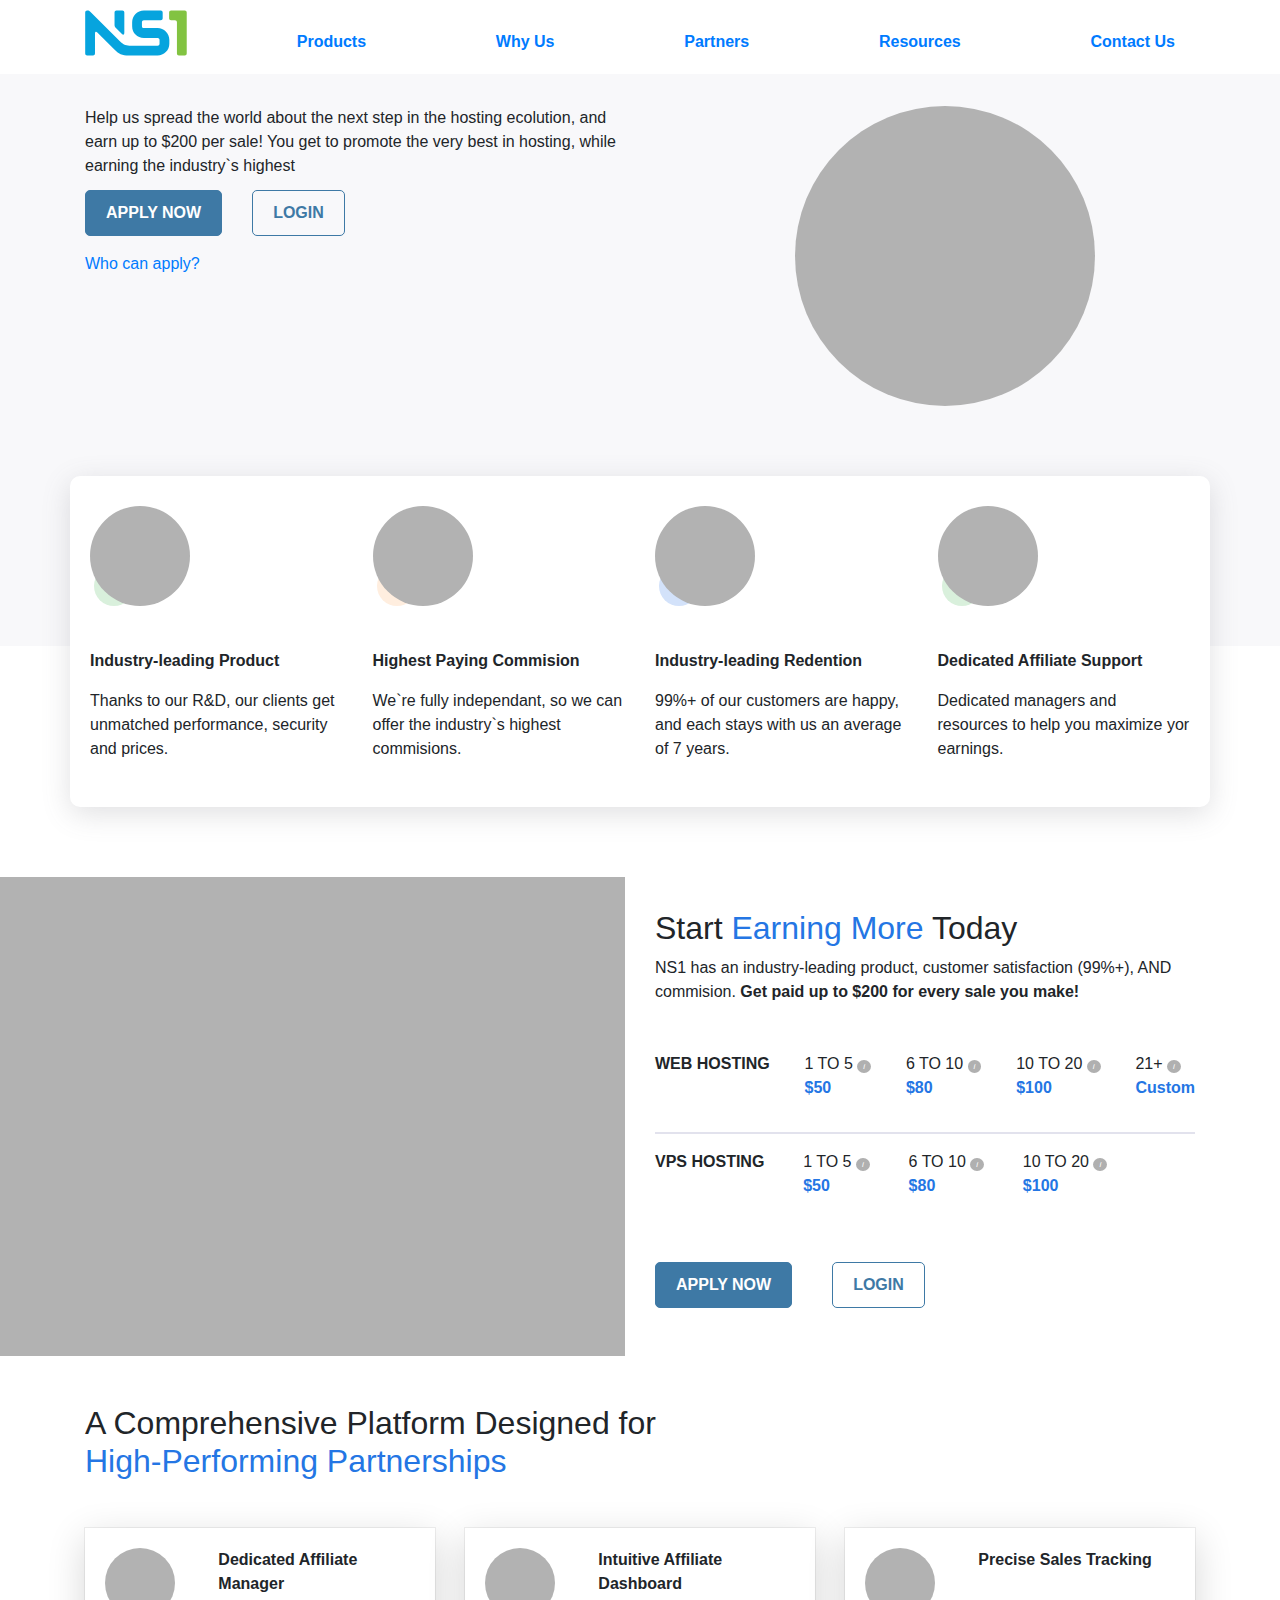
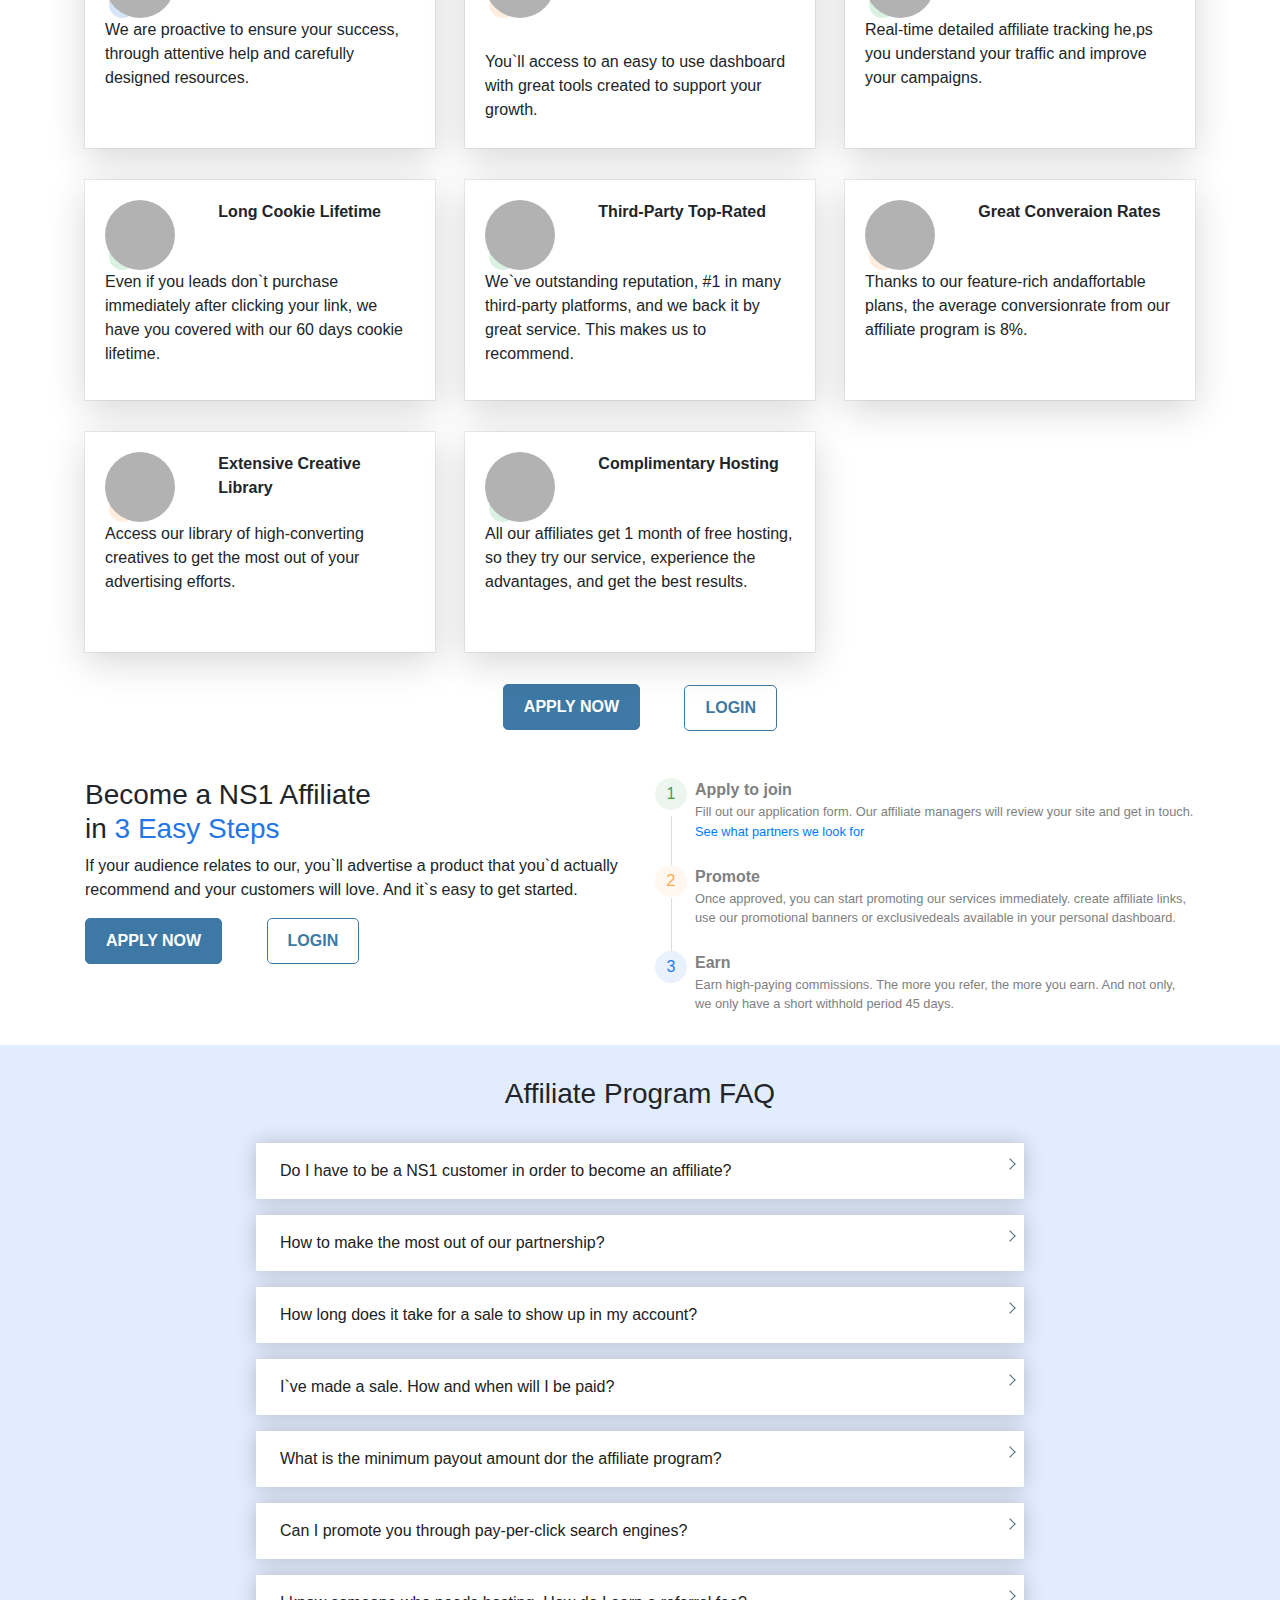
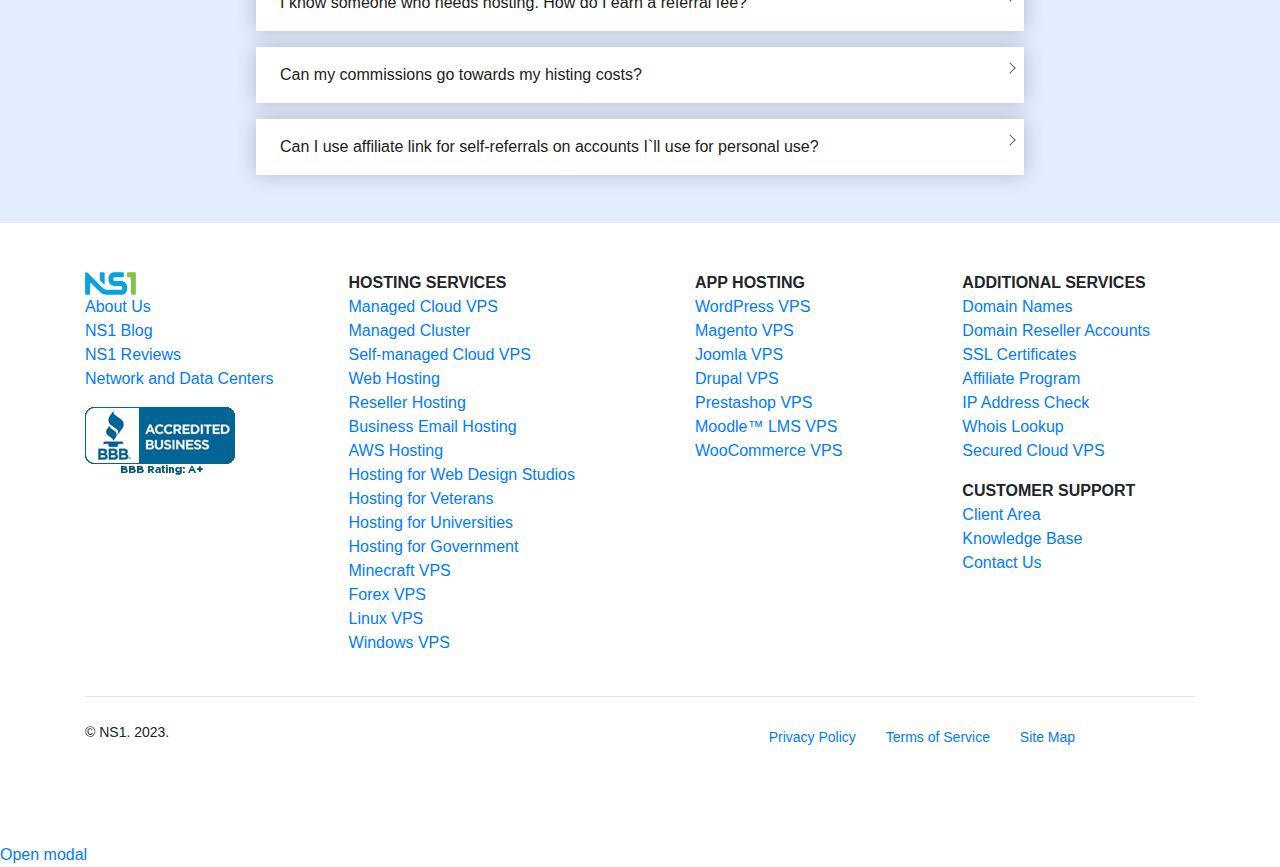
<file: landing.html>
<!DOCTYPE html>
<html lang="en">

<head>
    <meta charset="UTF-8">
    <meta http-equiv="X-UA-Compatible" content="IE=edge">
    <meta name="viewport" content="width=device-width, initial-scale=1.0">
    <title>Miroslav Kostadinov - Task</title>
    <link rel="stylesheet" href="https://cdnjs.cloudflare.com/ajax/libs/font-awesome/5.15.1/css/all.min.css">
    <link rel="stylesheet" href="assets/css/bootstrap.min.css">
    <link rel="stylesheet" href="assets/css/main-landing.css">
</head>

<body>
    <header>
        <div class="container">

            <ul class="nav">
                <li class="logo"><img src="assets/img/logo.svg" alt="NS1"></li>
                <li><a href="#" class="bold">Products</a>
                    <div class="mega-menu">
                        <div class="row">
                            <div class="col-4">
                                <div class="tabnav">
                                    <div class="tabs">
                                        <ul>
                                            <li><a href="#dedicated" class="bold">Dedicated</a></li>
                                            <li><a href="#cloud" class="bold">Cloud</a></li>
                                            <li><a href="#vps" class="bold">VPS</a></li>
                                            <li><a href="#cms" class="bold">CMS & Ecommerce</a></li>
                                            <li><a href="#enterprise" class="bold">Enterprise Hosting</a></li>
                                        </ul>
                                    </div>
                                </div>
                            </div>
                            <div class="col-8">
                                <div class="tab-content ">
                                    <div id="dedicated">
                                        <table>
                                            <tr>
                                                <td class="menu-block"><strong>Dedicated Server Hosting</strong> <span
                                                        class="block">Built-to-order dedicated infrastructure,
                                                        customizable for your needs.</span></td>
                                                <td class="menu-block"><strong>Cloud Dedicated Servers</strong><span
                                                        class="block">Single-tenant, on-demand dedicated infrastructure
                                                        with cloud features.</span></td>
                                                <td class="menu-block"><strong>VMware Private Cloud</strong><span
                                                        class="block">Hosted private cloud on enterprise hardware,
                                                        powered by VMware & NetApp.</span></td>
                                            </tr>
                                            <tr>
                                                <td class="menu-block"><strong>Server Clusters</strong> <span
                                                        class="block">Multi-server configurations for maximum uptime &
                                                        performance.</span></td>
                                                <td class="menu-block"><strong>HIPAA Compliant Hosting</strong>
                                                    <span>HIPAA-compliant solutions to protect your ePHI.</span>
                                                </td>
                                            </tr>
                                            <tr>
                                                <td><a href="#">View All products -></td>
                                            </tr>
                                        </table>
                                    </div>



                                    <div id="cloud">
                                        <table>
                                            <tr>
                                                <td class="menu-block"><strong>VMWare Private Cloud</strong> <span
                                                        class="block">Built-to-order dedicated infrastructure,
                                                        customizable for your needs.</span></td>
                                                <td class="menu-block"><strong>Cloud Dedicated Servers</strong><span
                                                        class="block">Single-tenant, on-demand dedicated infrastructure
                                                        with cloud features.</span></td>
                                                <td class="menu-block"><strong>VMware Private Cloud</strong><span
                                                        class="block">Hosted private cloud on enterprise hardware,
                                                        powered by VMware & NetApp.</span></td>
                                            </tr>
                                            <tr>
                                                <td class="menu-block"><strong>Server Clusters</strong> <span
                                                        class="block">Multi-server configurations for maximum uptime &
                                                        performance.</span></td>
                                                <td class="menu-block"><strong>HIPAA Compliant Hosting</strong>
                                                    <span>HIPAA-compliant solutions to protect your ePHI.</span>
                                                </td>
                                            </tr>
                                            <tr>
                                                <td><a href="#">View All products -></td>
                                            </tr>
                                        </table>
                                    </div>

                                    <div id="vps">
                                        <table>
                                            <tr>
                                                <td class="menu-block"><strong>VPS Hosting</strong> <span
                                                        class="block">Built-to-order dedicated infrastructure,
                                                        customizable for your needs.</span></td>
                                                <td class="menu-block"><strong>Private VPS Parent</strong><span
                                                        class="block">Single-tenant, on-demand dedicated infrastructure
                                                        with cloud features.</span></td>
                                                <td class="menu-block"><strong>VMware Private Cloud</strong><span
                                                        class="block">Hosted private cloud on enterprise hardware,
                                                        powered by VMware & NetApp.</span></td>
                                            </tr>
                                            <tr>
                                                <td class="menu-block"><strong>Server Clusters</strong> <span
                                                        class="block">Multi-server configurations for maximum uptime &
                                                        performance.</span></td>
                                                <td class="menu-block"><strong>HIPAA Compliant Hosting</strong>
                                                    <span>HIPAA-compliant solutions to protect your ePHI.</span>
                                                </td>
                                            </tr>
                                            <tr>
                                                <td><a href="#">View All products -></td>
                                            </tr>
                                        </table>
                                    </div>
                                    <div id="cms">
                                        <table>
                                            <tr>
                                                <td class="menu-block"><strong>Managed Wordpress</strong> <span
                                                        class="block">Built-to-order dedicated infrastructure,
                                                        customizable for your needs.</span></td>
                                                <td class="menu-block"><strong>Private VPS Parent</strong><span
                                                        class="block">Single-tenant, on-demand dedicated infrastructure
                                                        with cloud features.</span></td>
                                                <td class="menu-block"><strong>VMware Private Cloud</strong><span
                                                        class="block">Hosted private cloud on enterprise hardware,
                                                        powered by VMware & NetApp.</span></td>
                                            </tr>
                                            <tr>
                                                <td class="menu-block"><strong>Server Clusters</strong> <span
                                                        class="block">Multi-server configurations for maximum uptime &
                                                        performance.</span></td>
                                                <td class="menu-block"><strong>HIPAA Compliant Hosting</strong>
                                                    <span>HIPAA-compliant solutions to protect your ePHI.</span>
                                                </td>
                                            </tr>
                                            <tr>
                                                <td><a href="#">View All products -></td>
                                            </tr>
                                        </table>
                                    </div>
                                    <div id="enterprise">
                                        <table>
                                            <tr>
                                                <td class="menu-block"><strong>Enterprise</strong> <span
                                                        class="block">Built-to-order dedicated infrastructure,
                                                        customizable for your needs.</span></td>
                                                <td class="menu-block"><strong>Private VPS Parent</strong><span
                                                        class="block">Single-tenant, on-demand dedicated infrastructure
                                                        with cloud features.</span></td>
                                                <td class="menu-block"><strong>VMware Private Cloud</strong><span
                                                        class="block">Hosted private cloud on enterprise hardware,
                                                        powered by VMware & NetApp.</span></td>
                                            </tr>
                                            <tr>
                                                <td class="menu-block"><strong>Server Clusters</strong> <span
                                                        class="block">Multi-server configurations for maximum uptime &
                                                        performance.</span></td>
                                                <td class="menu-block"><strong>HIPAA Compliant Hosting</strong>
                                                    <span>HIPAA-compliant solutions to protect your ePHI.</span>
                                                </td>
                                            </tr>
                                            <tr>
                                                <td><a href="#">View All products -></td>
                                            </tr>
                                        </table>
                                    </div>
                                </div>
                            </div>
                        </div>
                    </div>
                </li>
                <li><a href="#" class="bold">Why Us</a>
                    <div class="mega-menu">
                        <div class="row">
                            <div class="col-4">
                                <div class="tabnav">
                                    <div class="tabs">
                                        <ul>
                                            <li><a href="#whyus" class="bold">Why Us</a></li>
                                            <li><a href="#knowledge" class="bold">Knowledge Base</a></li>
                                            <li><a href="#team" class="bold">Our Team</a></li>
                                            <li><a href="#history" class="bold">Our History</a></li>
                                            <li><a href="#company" class="bold">Our Company</a></li>
                                        </ul>
                                    </div>
                                </div>
                            </div>
                            <div class="col-8">
                                <div class="tab-content ">
                                    <div id="whyus">
                                        <table>
                                            <tr>
                                                <td class="menu-block"><strong>Why Us?</strong> <span
                                                        class="block">Built-to-order dedicated infrastructure,
                                                        customizable for your needs.</span></td>
                                                <td class="menu-block"><strong>Cloud Dedicated Servers</strong><span
                                                        class="block">Single-tenant, on-demand dedicated infrastructure
                                                        with cloud features.</span></td>
                                                <td class="menu-block"><strong>VMware Private Cloud</strong><span
                                                        class="block">Hosted private cloud on enterprise hardware,
                                                        powered by VMware & NetApp.</span></td>
                                            </tr>
                                            <tr>
                                                <td class="menu-block"><strong>Server Clusters</strong> <span
                                                        class="block">Multi-server configurations for maximum uptime &
                                                        performance.</span></td>
                                                <td class="menu-block"><strong>HIPAA Compliant Hosting</strong>
                                                    <span>HIPAA-compliant solutions to protect your ePHI.</span>
                                                </td>
                                            </tr>
                                            <tr>
                                                <td><a href="#">View All products -></td>
                                            </tr>
                                        </table>
                                    </div>



                                    <div id="knowledge">
                                        <table>
                                            <tr>
                                                <td class="menu-block"><strong>Knowledge Base</strong> <span
                                                        class="block">Built-to-order dedicated infrastructure,
                                                        customizable for your needs.</span></td>
                                                <td class="menu-block"><strong>Cloud Dedicated Servers</strong><span
                                                        class="block">Single-tenant, on-demand dedicated infrastructure
                                                        with cloud features.</span></td>
                                                <td class="menu-block"><strong>VMware Private Cloud</strong><span
                                                        class="block">Hosted private cloud on enterprise hardware,
                                                        powered by VMware & NetApp.</span></td>
                                            </tr>
                                            <tr>
                                                <td class="menu-block"><strong>Server Clusters</strong> <span
                                                        class="block">Multi-server configurations for maximum uptime &
                                                        performance.</span></td>
                                                <td class="menu-block"><strong>HIPAA Compliant Hosting</strong>
                                                    <span>HIPAA-compliant solutions to protect your ePHI.</span>
                                                </td>
                                            </tr>
                                            <tr>
                                                <td><a href="#">View All products -></td>
                                            </tr>
                                        </table>
                                    </div>

                                    <div id="team">
                                        <table>
                                            <tr>
                                                <td class="menu-block"><strong>Our Team</strong> <span
                                                        class="block">Built-to-order dedicated infrastructure,
                                                        customizable for your needs.</span></td>
                                                <td class="menu-block"><strong>Private VPS Parent</strong><span
                                                        class="block">Single-tenant, on-demand dedicated infrastructure
                                                        with cloud features.</span></td>
                                                <td class="menu-block"><strong>VMware Private Cloud</strong><span
                                                        class="block">Hosted private cloud on enterprise hardware,
                                                        powered by VMware & NetApp.</span></td>
                                            </tr>
                                            <tr>
                                                <td class="menu-block"><strong>Server Clusters</strong> <span
                                                        class="block">Multi-server configurations for maximum uptime &
                                                        performance.</span></td>
                                                <td class="menu-block"><strong>HIPAA Compliant Hosting</strong>
                                                    <span>HIPAA-compliant solutions to protect your ePHI.</span>
                                                </td>
                                            </tr>
                                            <tr>
                                                <td><a href="#">View All products -></td>
                                            </tr>
                                        </table>
                                    </div>
                                    <div id="history">
                                        <table>
                                            <tr>
                                                <td class="menu-block"><strong>Our History</strong> <span
                                                        class="block">Built-to-order dedicated infrastructure,
                                                        customizable for your needs.</span></td>
                                                <td class="menu-block"><strong>Private VPS Parent</strong><span
                                                        class="block">Single-tenant, on-demand dedicated infrastructure
                                                        with cloud features.</span></td>
                                                <td class="menu-block"><strong>VMware Private Cloud</strong><span
                                                        class="block">Hosted private cloud on enterprise hardware,
                                                        powered by VMware & NetApp.</span></td>
                                            </tr>
                                            <tr>
                                                <td class="menu-block"><strong>Server Clusters</strong> <span
                                                        class="block">Multi-server configurations for maximum uptime &
                                                        performance.</span></td>
                                                <td class="menu-block"><strong>HIPAA Compliant Hosting</strong>
                                                    <span>HIPAA-compliant solutions to protect your ePHI.</span>
                                                </td>
                                            </tr>
                                            <tr>
                                                <td><a href="#">View All products -></td>
                                            </tr>
                                        </table>
                                    </div>
                                    <div id="company">
                                        <table>
                                            <tr>
                                                <td class="menu-block"><strong>Our Company</strong> <span
                                                        class="block">Built-to-order dedicated infrastructure,
                                                        customizable for your needs.</span></td>
                                                <td class="menu-block"><strong>Private VPS Parent</strong><span
                                                        class="block">Single-tenant, on-demand dedicated infrastructure
                                                        with cloud features.</span></td>
                                                <td class="menu-block"><strong>VMware Private Cloud</strong><span
                                                        class="block">Hosted private cloud on enterprise hardware,
                                                        powered by VMware & NetApp.</span></td>
                                            </tr>
                                            <tr>
                                                <td class="menu-block"><strong>Server Clusters</strong> <span
                                                        class="block">Multi-server configurations for maximum uptime &
                                                        performance.</span></td>
                                                <td class="menu-block"><strong>HIPAA Compliant Hosting</strong>
                                                    <span>HIPAA-compliant solutions to protect your ePHI.</span>
                                                </td>
                                            </tr>
                                            <tr>
                                                <td><a href="#">View All products -></td>
                                            </tr>
                                        </table>
                                    </div>
                                </div>
                            </div>
                        </div>
                    </div>
                </li>
                <li><a href="#" class="bold">Partners</a>
                    <div class="mega-menu">
                        <div class="row">
                            <div class="col-4">
                                <div class="tabnav">
                                    <div class="tabs">
                                        <ul>
                                            <li><a href="#benefits" class="bold">Benefits</a></li>
                                            <li><a href="#program" class="bold">Our Partnership program</a></li>
                                            <li><a href="#partner" class="bold">Be our partner</a></li>
                                        </ul>
                                    </div>
                                </div>
                            </div>
                            <div class="col-8">
                                <div class="tab-content ">
                                    <div id="benefits">
                                        <table>
                                            <tr>
                                                <td class="menu-block"><strong>Benefits</strong> <span
                                                        class="block">Built-to-order dedicated infrastructure,
                                                        customizable for your needs.</span></td>
                                                <td class="menu-block"><strong>Cloud Dedicated Servers</strong><span
                                                        class="block">Single-tenant, on-demand dedicated infrastructure
                                                        with cloud features.</span></td>
                                                <td class="menu-block"><strong>VMware Private Cloud</strong><span
                                                        class="block">Hosted private cloud on enterprise hardware,
                                                        powered by VMware & NetApp.</span></td>
                                            </tr>

                                        </table>
                                    </div>



                                    <div id="program">
                                        <table>
                                            <tr>
                                                <td class="menu-block"><strong>Our Partnership program</strong> <span
                                                        class="block">Built-to-order dedicated infrastructure,
                                                        customizable for your needs.</span></td>
                                                <td class="menu-block"><strong>Cloud Dedicated Servers</strong><span
                                                        class="block">Single-tenant, on-demand dedicated infrastructure
                                                        with cloud features.</span></td>
                                                <td class="menu-block"><strong>VMware Private Cloud</strong><span
                                                        class="block">Hosted private cloud on enterprise hardware,
                                                        powered by VMware & NetApp.</span></td>
                                            </tr>

                                        </table>
                                    </div>

                                    <div id="partner">
                                        <table>
                                            <tr>
                                                <td class="menu-block"><strong>Be Our Partner</strong> <span
                                                        class="block">Built-to-order dedicated infrastructure,
                                                        customizable for your needs.</span></td>
                                                <td class="menu-block"><strong>Private VPS Parent</strong><span
                                                        class="block">Single-tenant, on-demand dedicated infrastructure
                                                        with cloud features.</span></td>
                                                <td class="menu-block"><strong>VMware Private Cloud</strong><span
                                                        class="block">Hosted private cloud on enterprise hardware,
                                                        powered by VMware & NetApp.</span></td>
                                            </tr>

                                        </table>
                                    </div>
                                </div>
                            </div>
                        </div>
                    </div>
                </li>
                <li><a href="#" class="bold">Resources</a>
                    <div class="mega-menu">
                        <div class="row">
                            <div class="col-4">
                                <div class="tabnav">
                                    <div class="tabs">
                                        <ul>
                                            <li><a href="#qa" class="bold">Q&A</a></li>
                                            <li><a href="#ticket" class="bold">New ticket</a></li>
                                            <li><a href="#wiki" class="bold">Our Wiki</a></li>
                                        </ul>
                                    </div>
                                </div>
                            </div>
                            <div class="col-8">
                                <div class="tab-content ">
                                    <div id="qa">
                                        <table>
                                            <tr>
                                                <td class="menu-block"><strong>Q&A</strong> <span
                                                        class="block">Built-to-order dedicated infrastructure,
                                                        customizable for your needs.</span></td>
                                                <td class="menu-block"><strong>Cloud Dedicated Servers</strong><span
                                                        class="block">Single-tenant, on-demand dedicated infrastructure
                                                        with cloud features.</span></td>
                                                <td class="menu-block"><strong>VMware Private Cloud</strong><span
                                                        class="block">Hosted private cloud on enterprise hardware,
                                                        powered by VMware & NetApp.</span></td>
                                            </tr>

                                        </table>
                                    </div>



                                    <div id="ticket">
                                        <table>
                                            <tr>
                                                <td class="menu-block"><strong>Open new ticket</strong> <span
                                                        class="block">Built-to-order dedicated infrastructure,
                                                        customizable for your needs.</span></td>
                                                <td class="menu-block"><strong>Cloud Dedicated Servers</strong><span
                                                        class="block">Single-tenant, on-demand dedicated infrastructure
                                                        with cloud features.</span></td>
                                                <td class="menu-block"><strong>VMware Private Cloud</strong><span
                                                        class="block">Hosted private cloud on enterprise hardware,
                                                        powered by VMware & NetApp.</span></td>
                                            </tr>

                                        </table>
                                    </div>

                                    <div id="wiki">
                                        <table>
                                            <tr>
                                                <td class="menu-block"><strong>Our Wiki</strong> <span
                                                        class="block">Built-to-order dedicated infrastructure,
                                                        customizable for your needs.</span></td>
                                                <td class="menu-block"><strong>Private VPS Parent</strong><span
                                                        class="block">Single-tenant, on-demand dedicated infrastructure
                                                        with cloud features.</span></td>
                                                <td class="menu-block"><strong>VMware Private Cloud</strong><span
                                                        class="block">Hosted private cloud on enterprise hardware,
                                                        powered by VMware & NetApp.</span></td>
                                            </tr>

                                        </table>
                                    </div>
                                </div>
                            </div>
                        </div>
                    </div>
                </li>
                <li><a href="#" class="bold">Contact Us</a>
                    <div class="mega-menu">
                        <div class="row">
                            <div class="col-4">
                                <div class="tabnav">
                                    <div class="tabs">
                                        <ul>
                                            <li><a href="#contacts" class="bold">Contact us</a></li>
                                            <li><a href="#social" class="bold">Our Social Media</a></li>
                                        </ul>
                                    </div>
                                </div>
                            </div>
                            <div class="col-8">
                                <div class="tab-content ">
                                    <div id="contacts">
                                        <table>
                                            <tr>
                                                <td class="menu-block"><strong>Phone</strong> <span
                                                        class="block">+359888999666</span></td>
                                                <td class="menu-block"><strong>Email</strong><span
                                                        class="block">office@our.company</span></td>
                                                <td class="menu-block"><strong>Our address</strong><span
                                                        class="block">Cuba, Havana, "Revolution" 9, str.</span></td>
                                            </tr>

                                        </table>
                                    </div>



                                    <div id="social">
                                        <table>
                                            <tr>
                                                <td class="menu-block"><strong>Sample Social</strong> <span
                                                        class="block">Built-to-order dedicated infrastructure,
                                                        customizable for your needs.</span></td>
                                                <td class="menu-block"><strong>Sample social 2</strong><span
                                                        class="block">Single-tenant, on-demand dedicated infrastructure
                                                        with cloud features.</span></td>
                                                <td class="menu-block"><strong>Sample social 3</strong><span
                                                        class="block">Hosted private cloud on enterprise hardware,
                                                        powered by VMware & NetApp.</span></td>
                                            </tr>

                                        </table>
                                    </div>

                                    <div id="wiki">
                                        <table>
                                            <tr>
                                                <td class="menu-block"><strong>Our Wiki</strong> <span
                                                        class="block">Built-to-order dedicated infrastructure,
                                                        customizable for your needs.</span></td>
                                                <td class="menu-block"><strong>Private VPS Parent</strong><span
                                                        class="block">Single-tenant, on-demand dedicated infrastructure
                                                        with cloud features.</span></td>
                                                <td class="menu-block"><strong>VMware Private Cloud</strong><span
                                                        class="block">Hosted private cloud on enterprise hardware,
                                                        powered by VMware & NetApp.</span></td>
                                            </tr>

                                        </table>
                                    </div>
                                </div>
                            </div>
                        </div>
                    </div>
                </li>
            </ul>
        </div>
        <!--Mobile menu-->
        <div class="mobile-header">
            <div class="container">
                <img src="assets/img/logo.svg" alt="NS1">
                <div id="mobile-menu-icon"> <i class="fas fa-bars"></i></div>
            </div>
        </div>
        <div class="container">
            <div id="mobile-menu">
                <nav class="acnav" role="navigation">
                    <!-- start level 1 -->
                    <ul class="mobnav-list mobnav-list-level1">

                        <!-- start group 1 -->
                        <li class="has-children">
                            <div class="mobnav-label">
                                Products
                            </div>
                            <!-- start level 2 -->
                            <ul class="mobnav-list mobnav-list-level2">

                                <li class="has-children">
                                    <div class="mobnav-label mobnav-label--level2">
                                        Dedicated
                                    </div>
                                    <!-- start level 3 -->
                                    <ul class="mobnav-list mobnav-list-level3">
                                        <li>
                                            <a class="mobnav-link mobnav-link--level3" href="">Dedicated Server
                                                Hostings</a>
                                        </li>
                                        <li>
                                            <a class="mobnav-link mobnav-link--level3" href="">Cloud Dedicated
                                                Servers</a>
                                        </li>
                                        <li>
                                            <a class="mobnav-link mobnav-link--level3" href="#">VMWare Private Cloud</a>
                                        </li>
                                        <li>
                                            <a class="mobnav-link mobnav-link--level3" href="#">Server Clusters</a>
                                        </li>
                                        <li>
                                            <a class="mobnav-link mobnav-link--level3" href="#">HIPAA Compliant
                                                Hosting</a>
                                        </li>
                                        <li>
                                            <a class="mobnav-link mobnav-link--level3" href="#">View All Products</a>
                                        </li>
                                    </ul>
                                    <!-- end level 3 -->
                                </li>

                                <li class="has-children">
                                    <div class="mobnav-label mobnav-label--level2">
                                        Cloud
                                    </div>
                                    <!-- start level 3 -->
                                    <ul class="mobnav-list mobnav-list-level3">
                                        <li>
                                            <a class="mobnav-link mobnav-link--level3" href="#">VMWare Private Cloud</a>
                                        </li>
                                        <li>
                                            <a class="mobnav-link mobnav-link--level3" href="#">Cloud Dedicated
                                                Servers</a>
                                        </li>

                                        <li>
                                            <a class="mobnav-link mobnav-link--level3" href="#">View All Products</a>
                                        </li>

                                    </ul>
                                    <!-- end level 3 -->
                                </li>

                                <li class="has-children">
                                    <div class="mobnav-label mobnav-label--level2">
                                        VPSя
                                    </div>
                                    <!-- start level 3 -->
                                    <ul class="mobnav-list mobnav-list-level3">
                                        <li>
                                            <a class="mobnav-link mobnav-link--level3" href="#">VPS Hosting</a>
                                        </li>
                                        <li>
                                            <a class="mobnav-link mobnav-link--level3" href="#">Private VPS Parent</a>
                                        </li>

                                        <li>
                                            <a class="mobnav-link mobnav-link--level3" href="#">View All Products</a>
                                        </li>

                                    </ul>
                                    <!-- end level 3 -->
                                </li>
                                <li class="has-children">
                                    <div class="mobnav-label mobnav-label--level2">
                                        CMS & eCommerce
                                    </div>
                                    <!-- start level 3 -->
                                    <ul class="mobnav-list mobnav-list-level3">
                                        <li>
                                            <a class="mobnav-link mobnav-link--level3" href="#">Managed Wordpress</a>
                                        </li>
                                        <li>
                                            <a class="mobnav-link mobnav-link--level3" href="#">Managed WooCommerce</a>
                                        </li>

                                        <li>
                                            <a class="mobnav-link mobnav-link--level3" href="#">Magento Cloud</a>
                                        </li>

                                        <li>
                                            <a class="mobnav-link mobnav-link--level3" href="#">Cloud Sites</a>
                                        </li>

                                        <li>
                                            <a class="mobnav-link mobnav-link--level3" href="#">View All Products</a>
                                        </li>

                                    </ul>
                                    <!-- end level 3 -->
                                </li>
                                <li class="has-children">
                                    <div class="mobnav-label mobnav-label--level2">
                                        Enterprise Hosting
                                    </div>
                                    <!-- start level 3 -->
                                    <ul class="mobnav-list mobnav-list-level3">
                                        <li>
                                            <a class="mobnav-link mobnav-link--level3" href="#">VMware Private Cloud</a>
                                        </li>
                                        <li>
                                            <a class="mobnav-link mobnav-link--level3" href="#">High Availability</a>
                                        </li>

                                        <li>
                                            <a class="mobnav-link mobnav-link--level3" href="#">Server Cluster</a>
                                        </li>

                                        <li>
                                            <a class="mobnav-link mobnav-link--level3" href="#">Database Hosting</a>
                                        </li>

                                        <li>
                                            <a class="mobnav-link mobnav-link--level3" href="#">High Performance</a>
                                        </li>

                                        <li>
                                            <a class="mobnav-link mobnav-link--level3" href="#">HIPAA Compliant
                                                Hosting</a>
                                        </li>

                                        <li>
                                            <a class="mobnav-link mobnav-link--level3" href="#">Explore Enterprise
                                                Hosting</a>
                                        </li>

                                    </ul>
                                    <!-- end level 3 -->
                                </li>
                                <li class="has-children">
                                    <div class="mobnav-label mobnav-label--level2">
                                        Add-ons
                                    </div>
                                    <!-- start level 3 -->
                                    <ul class="mobnav-list mobnav-list-level3">
                                        <li>
                                            <a class="mobnav-link mobnav-link--level3" href="#">Storage & Backups</a>
                                        </li>
                                        <li>
                                            <a class="mobnav-link mobnav-link--level3" href="#">Security &
                                                Compliance</a>
                                        </li>

                                        <li>
                                            <a class="mobnav-link mobnav-link--level3" href="#">Performance</a>
                                        </li>


                                        <li>
                                            <a class="mobnav-link mobnav-link--level3" href="#">Software</a>
                                        </li>


                                        <li>
                                            <a class="mobnav-link mobnav-link--level3" href="#">Email</a>
                                        </li>

                                        <li>
                                            <a class="mobnav-link mobnav-link--level3" href="#">PCI Compliant
                                                Hosting</a>
                                        </li>

                                        <li>
                                            <a class="mobnav-link mobnav-link--level3" href="#">Premium WordPress
                                                Software</a>
                                        </li>

                                        <li>
                                            <a class="mobnav-link mobnav-link--level3" href="#">Explore All Add-Ons</a>
                                        </li>

                                    </ul>
                                    <!-- end level 3 -->
                                </li>

                            </ul>
                            <!-- end level 2 -->
                        </li>
                        <!-- end group 1 -->

                        <!-- start group 2 -->
                        <li class="has-children">
                            <div class="mobnav-label">
                                Why us
                            </div>
                            <!-- start level 2 -->
                            <ul class="mobnav-list mobnav-list-level2">
                                <li>
                                    <a class="mobnav-link mobnav-link--level2" href="#">Fully Managed Hosting</a>
                                </li>
                                <li>
                                    <a class="mobnav-link mobnav-link--level2" href="#">Industry's Best Support</a>
                                </li>

                                <li>
                                    <a class="mobnav-link mobnav-link--level2" href="#">White-Glove Migrations</a>
                                </li>

                                <li>
                                    <a class="mobnav-link mobnav-link--level2" href="#">Global Data Centers</a>
                                </li>

                                <li>
                                    <a class="mobnav-link mobnav-link--level2" href="#">About Us</a>
                                </li>

                                <li>
                                    <a class="mobnav-link mobnav-link--level2" href="#">Our Liquid Web Brands</a>
                                </li>




                            </ul>
                            <!-- end level 2 -->
                        </li>
                        <!-- end group 2 -->

                        <!-- start group 3 -->
                        <li class="has-children">
                            <div class="mobnav-label">
                                Partners
                            </div>
                            <!-- start level 2 -->
                            <ul class="mobnav-list mobnav-list-level2">
                                <li>
                                    <a class="mobnav-link mobnav-link--level2" href="#">Liquid Web Partner+ Program</a>
                                </li>
                                <li>
                                    <a class="mobnav-link mobnav-link--level2" href="#">Affiliate & Refer-a-Friend</a>
                                </li>

                                <li>
                                    <a class="mobnav-link mobnav-link--level2" href="#">Reseller</a>
                                </li>

                                <li>
                                    <a class="mobnav-link mobnav-link--level2" href="#">Partner Directory</a>
                                </li>

                                <li>
                                    <a class="mobnav-link mobnav-link--level2" href="#">Explore Our Partner Programs</a>
                                </li>


                            </ul>
                            <!-- end level 2 -->
                        </li>
                        <li class="has-children">
                            <div class="mobnav-label">
                                Resources
                            </div>
                            <!-- start level 2 -->
                            <ul class="mobnav-list mobnav-list-level2">
                                <li>
                                    <a class="mobnav-link mobnav-link--level2" href="#">Knowledge Base</a>
                                </li>
                                <li>
                                    <a class="mobnav-link mobnav-link--level2" href="#">Blog</a>
                                </li>

                                <li>
                                    <a class="mobnav-link mobnav-link--level2" href="#">Content Hub</a>
                                </li>

                                <li>
                                    <a class="mobnav-link mobnav-link--level2" href="#">Case Studies</a>
                                </li>

                                <li>
                                    <a class="mobnav-link mobnav-link--level2" href="#">Webinars</a>
                                </li>

                                <li>
                                    <a class="mobnav-link mobnav-link--level2" href="#">Search</a>
                                </li>


                            </ul>
                            <!-- end level 2 -->
                        </li>
                        <li class="has-children">
                            <div class="mobnav-label">
                                Contact Us
                            </div>
                            <!-- start level 2 -->
                            <ul class="mobnav-list mobnav-list-level2">
                                <li>
                                    <a class="mobnav-link mobnav-link--level2" href="tel:+359888666666">Phone</a>
                                </li>
                                <li>
                                    <a class="mobnav-link mobnav-link--level2" href="skype:echo123?chat">Chat</a>
                                </li>

                                <li>
                                    <a class="mobnav-link mobnav-link--level2" href="#">Helpdesk</a>
                                </li>

                                <li>
                                    <a class="mobnav-link mobnav-link--level2" href="#">Contact Us</a>
                                </li>

                            </ul>
                            <!-- end level 2 -->
                        </li>
                        <!-- end group 3 -->

                    </ul>
                    <!-- end level 1 -->
                </nav>
            </div>
            <!-- / Mobile menu -->
        </div>
    </header>
    <section class="joinus">
        <div class="container" style="position: relative;">
            <div class="row">
                <div class="col-lg-6 col-sm-12">
                    <h1>Join the Highest Paying <span>Hosting Affiliate Program</span></h1>
                    <p>Help us spread the world about the next step in the hosting ecolution, and earn up to $200 per
                        sale! You get to promote the very best in hosting, while earning the industry`s highest</p>
                    <div class="flex-container">
                        <div>
                            <p class="btn btn-blue apply-now apply">Apply now</p>
                            <a href="#">
                                <p>Who can apply?</p>
                            </a>
                        </div>
                        <a href="#modal" class="btn btn-transparent ">Login</a>
                    </div>
                </div>
                <div class="col-lg-6 col-sm-12">
                    <div class="baloon">&nbsp;</div>

                </div>
            </div>
        </div>
    </section>

    <section class="benefits">
        <div class="container benefits-cnt">
            <div class="row">
                <div class="col-lg-3 col-sm-6 col-xs-12">
                    <div class="baloon-sm green">&nbsp;</div>
                    <p class="title">Industry-leading Product</p>
                    <p class="description">Thanks to our R&D, our clients get unmatched performance, security and
                        prices.</p>
                </div>
                <div class="col-lg-3 col-sm-6 col-xs-12">
                    <div class="baloon-sm pink">&nbsp;</div>
                    <p class="title">Highest Paying Commision</p>
                    <p class="description">We`re fully independant, so we can offer the industry`s highest commisions.
                    </p>
                </div>
                <div class="col-lg-3 col-sm-6 col-xs-12">
                    <div class="baloon-sm blue">&nbsp;</div>
                    <p class="title">Industry-leading Redention</p>
                    <p class="description">99%+ of our customers are happy, and each stays with us an average of 7
                        years.</p>
                </div>
                <div class="col-lg-3 col-sm-6 col-xs-12">
                    <div class="baloon-sm green">&nbsp;</div>
                    <p class="title">Dedicated Affiliate Support</p>
                    <p class="description">Dedicated managers and resources to help you maximize yor earnings.</p>
                </div>
            </div>
        </div>
    </section>

    <section class="start-earning margin-bottom-three">
        <div class="container">
            <div class="row">
                <div class="col-lg-6 col-sm-12">
                    <div class="square">&nbsp;</div>
                </div>
                <div class="col-lg-6 col-sm-12 padding-2">
                    <h2>Start <span class="blue">Earning More</span> Today</h2>
                    <p class="margin-bottom-three">NS1 has an industry-leading product, customer satisfaction (99%+),
                        AND commision. <strong>Get paid up to $200 for every sale you make!</strong></p>
                    <div class="web">
                        <div class="flex-container space-between">
                            <div class="bold">WEB HOSTING</div>
                            <div>1 TO 5 <i title="Sample info Sample info">i</i>
                                <p class="bold blue">$50</p>
                            </div>
                            <div>6 TO 10 <i title="Sample info Sample info">i</i>
                                <p class="bold blue">$80</p>
                            </div>
                            <div>10 TO 20 <i title="Sample info Sample info">i</i>
                                <p class="bold blue">$100</p>
                            </div>
                            <div>21+ <i title="Sample info Sample info">i</i>
                                <p class="bold blue">Custom</p>
                            </div>
                        </div>
                    </div>
                    <div class="flex-container space-between margin-bottom-three">
                        <div class="bold">VPS HOSTING</div>
                        <div>1 TO 5 <i title="Sample info Sample info">i</i>
                            <p class="bold blue">$50</p>
                        </div>
                        <div>6 TO 10 <i title="Sample info Sample info">i</i>
                            <p class="bold blue">$80</p>
                        </div>
                        <div>10 TO 20 <i title="Sample info Sample info">i</i>
                            <p class="bold blue">$100</p>
                        </div>
                        <div>
                            &nbsp;&nbsp;&nbsp;&nbsp;&nbsp;&nbsp;&nbsp;&nbsp;&nbsp;&nbsp;&nbsp;
                        </div>
                    </div>

                    <div class="flex-container">
                        <div>
                            <p class="btn btn-blue apply-now apply">Apply now</p>

                        </div>
                        <a href="#modal" class="btn btn-transparent ">Login</a>
                    </div>

                </div>
            </div>
        </div>
    </section>


    <section class="partnership">
        <div class="container">
            <h2 class="margin-bottom-three">A Comprehensive Platform Designed for <span
                    class="blue block">High-Performing Partnerships</span></h2>
            <div class="row margin-bottom-two">
                <div class="col-lg-4 col-sm-6 col-xs-12">
                    <div class="box">
                        <div class="row">
                            <div class="col-lg-4">
                                <div class="baloon-xs blue">&nbsp;</div>
                            </div>
                            <div class="col-lg-8 bold">Dedicated Affiliate Manager</div>
                        </div>
                        We are proactive to ensure your success, through attentive help and carefully designed
                        resources.
                    </div>
                </div>

                <div class="col-lg-4 col-sm-6 col-xs-12">
                    <div class="box">
                        <div class="row margin-bottom-two">
                            <div class="col-lg-4">
                                <div class="baloon-xs pink ">&nbsp;</div>
                            </div>
                            <div class="col-lg-8 bold">Intuitive Affiliate Dashboard</div>
                        </div>
                        You`ll access to an easy to use dashboard with great tools created to support your growth.
                    </div>
                </div>
                <div class="col-lg-4 col-sm-6 col-xs-12">
                    <div class="box">
                        <div class="row">
                            <div class="col-lg-4">
                                <div class="baloon-xs green">&nbsp;</div>
                            </div>
                            <div class="col-lg-8 bold">Precise Sales Tracking</div>
                        </div>
                        Real-time detailed affiliate tracking he,ps you understand your traffic and improve your
                        campaigns.
                    </div>
                </div>
            </div>
            <div class="row margin-bottom-two">
                <div class="col-lg-4 col-sm-6 col-xs-12">
                    <div class="box">
                        <div class="row">
                            <div class="col-lg-4">
                                <div class="baloon-xs green">&nbsp;</div>
                            </div>
                            <div class="col-lg-8 bold">Long Cookie Lifetime</div>
                        </div>
                        Even if you leads don`t purchase immediately after clicking your link, we have you covered with
                        our 60 days cookie lifetime.
                    </div>
                </div>

                <div class="col-lg-4 col-sm-6 col-xs-12">
                    <div class="box">
                        <div class="row">
                            <div class="col-lg-4">
                                <div class="baloon-xs green">&nbsp;</div>
                            </div>
                            <div class="col-lg-8 bold">Third-Party Top-Rated</div>
                        </div>
                        We`ve outstanding reputation, #1 in many third-party platforms, and we back it by great service.
                        This makes us to recommend.
                    </div>
                </div>
                <div class="col-lg-4 col-sm-6 col-xs-12">
                    <div class="box">
                        <div class="row">
                            <div class="col-lg-4">
                                <div class="baloon-xs pink">&nbsp;</div>
                            </div>
                            <div class="col-lg-8 bold">Great Converaion Rates</div>
                        </div>
                        Thanks to our feature-rich andaffortable plans, the average conversionrate from our affiliate
                        program is 8%.
                    </div>
                </div>
            </div>
            <div class="row">
                <div class="col-lg-4 col-sm-6 col-xs-12">
                    <div class="box">
                        <div class="row">
                            <div class="col-lg-4">
                                <div class="baloon-xs pink">&nbsp;</div>
                            </div>
                            <div class="col-lg-8 bold">Extensive Creative Library</div>
                        </div>
                        Access our library of high-converting creatives to get the most out of your advertising efforts.
                    </div>
                </div>

                <div class="col-lg-4 col-sm-6 col-xs-12">
                    <div class="box">
                        <div class="row">
                            <div class="col-lg-4">
                                <div class="baloon-xs green">&nbsp;</div>
                            </div>
                            <div class="col-lg-8 bold">Complimentary Hosting</div>
                        </div>
                        All our affiliates get 1 month of free hosting, so they try our service, experience the
                        advantages, and get the best results.
                    </div>
                </div>

            </div>
            <div class="margin-top-two center">

                <p class="btn btn-blue apply-now apply">Apply now</p>
                <a href="#modal" class="btn btn-transparent ">Login</a>

            </div>
        </div>
    </section>

    <section class="easy-steps padding-2 ">
        <div class="container">
            <div class="row">
                <div class="col-lg-6 col-sm-12">
                    <h3>Become a NS1 Affiliate <span class="block">in <span class="blue">3 Easy Steps</span></span></h3>
                    <p>If your audience relates to our, you`ll advertise a product that you`d actually recommend and
                        your customers will love. And it`s easy to get started.</p>
                    <div>
                        <p class="btn btn-blue apply-now apply">Apply now</p>


                        <a href="#modal" class="btn btn-transparent">Login</a>

                    </div>
                </div>
                <div class="col-lg-6 col-sm-12">
                    <div class="step">
                        <div>
                            <div class="circle one">1</div>
                        </div>
                        <div>
                            <div class="title">Apply to join</div>
                            <div class="caption">Fill out our application form. Our affiliate managers will review your
                                site and get in touch. <br>
                                <a href="#">See what partners we look for</a>
                            </div>
                        </div>
                    </div>
                    <div class="step">
                        <div>
                            <div class="circle two">2</div>
                        </div>
                        <div>
                            <div class="title">Promote</div>
                            <div class="caption">Once approved, you can start promoting our services immediately. create
                                affiliate links, use our promotional banners or exclusivedeals available in your
                                personal dashboard.

                            </div>

                        </div>
                    </div>
                    <div class="step">
                        <div>
                            <div class="circle three">3</div>
                        </div>
                        <div>
                            <div class="title">Earn</div>
                            <div class="caption">Earn high-paying commissions. The more you refer, the more you earn.
                                And not only, we only have a short withhold period 45 days.

                            </div>
                        </div>
                    </div>
                </div>
            </div>
        </div>
    </section>

    <section class="faq padding-2">
        <div class="container">
            <h3 class="center margin-bottom-two">Affiliate Program FAQ</h3>

            <div class="content">
                <div class="accordion">
                    <div class="accordion-card">
                        <div class="accordion-title">Do I have to be a NS1 customer in order to become an affiliate?
                        </div>
                        <div class="accordion-panel">
                            Lorem ipsum dolor sit amet, consectetur adipiscing elit. Mauris porttitor metus sed
                            vulputate mattis. Vivamus ut tellus placerat, consequat justo vitae, consectetur enim.
                            Vestibulum malesuada viverra efficitur. Nam viverra porttitor eros, non volutpat sem
                            eleifend a. Nam vel ultrices sapien. Maecenas sagittis ac ante vel eleifend. Pellentesque
                            lobortis, lorem sed molestie convallis, augue ante vehicula ipsum, non porta eros quam id
                            nibh. Sed ut iaculis eros. Duis interdum, nulla efficitur lobortis molestie, enim augue
                            imperdiet lacus, vel venenatis magna nulla eget odio. Nam sodales tincidunt dui, eget
                            sodales enim. In fringilla convallis tincidunt. </div>
                    </div>
                    <div class="accordion-card">
                        <div class="accordion-title">How to make the most out of our partnership?</div>
                        <div class="accordion-panel">
                            Lorem ipsum dolor sit amet, consectetur adipiscing elit. Mauris porttitor metus sed
                            vulputate mattis. Vivamus ut tellus placerat, consequat justo vitae, consectetur enim.
                            Vestibulum malesuada viverra efficitur. Nam viverra porttitor eros, non volutpat sem
                            eleifend a. Nam vel ultrices sapien. Maecenas sagittis ac ante vel eleifend. Pellentesque
                            lobortis, lorem sed molestie convallis, augue ante vehicula ipsum, non porta eros quam id
                            nibh. Sed ut iaculis eros. Duis interdum, nulla efficitur lobortis molestie, enim augue
                            imperdiet lacus, vel venenatis magna nulla eget odio. Nam sodales tincidunt dui, eget
                            sodales enim. In fringilla convallis tincidunt.
                        </div>
                    </div>
                    <div class="accordion-card">
                        <div class="accordion-title">How long does it take for a sale to show up in my account?</div>
                        <div class="accordion-panel">
                            Lorem ipsum dolor sit amet, consectetur adipiscing elit. Mauris porttitor metus sed
                            vulputate mattis. Vivamus ut tellus placerat, consequat justo vitae, consectetur enim.
                            Vestibulum malesuada viverra efficitur. Nam viverra porttitor eros, non volutpat sem
                            eleifend a. Nam vel ultrices sapien. Maecenas sagittis ac ante vel eleifend. Pellentesque
                            lobortis, lorem sed molestie convallis, augue ante vehicula ipsum, non porta eros quam id
                            nibh. Sed ut iaculis eros. Duis interdum, nulla efficitur lobortis molestie, enim augue
                            imperdiet lacus, vel venenatis magna nulla eget odio. Nam sodales tincidunt dui, eget
                            sodales enim. In fringilla convallis tincidunt.
                        </div>
                    </div>
                    <div class="accordion-card">
                        <div class="accordion-title">I`ve made a sale. How and when will I be paid?</div>
                        <div class="accordion-panel">
                            Lorem ipsum dolor sit amet, consectetur adipiscing elit. Mauris porttitor metus sed
                            vulputate mattis. Vivamus ut tellus placerat, consequat justo vitae, consectetur enim.
                            Vestibulum malesuada viverra efficitur. Nam viverra porttitor eros, non volutpat sem
                            eleifend a. Nam vel ultrices sapien. Maecenas sagittis ac ante vel eleifend. Pellentesque
                            lobortis, lorem sed molestie convallis, augue ante vehicula ipsum, non porta eros quam id
                            nibh. Sed ut iaculis eros. Duis interdum, nulla efficitur lobortis molestie, enim augue
                            imperdiet lacus, vel venenatis magna nulla eget odio. Nam sodales tincidunt dui, eget
                            sodales enim. In fringilla convallis tincidunt.
                        </div>
                    </div>
                    <div class="accordion-card">
                        <div class="accordion-title">What is the minimum payout amount dor the affiliate program?</div>
                        <div class="accordion-panel">
                            Lorem ipsum dolor sit amet, consectetur adipiscing elit. Mauris porttitor metus sed
                            vulputate mattis. Vivamus ut tellus placerat, consequat justo vitae, consectetur enim.
                            Vestibulum malesuada viverra efficitur. Nam viverra porttitor eros, non volutpat sem
                            eleifend a. Nam vel ultrices sapien. Maecenas sagittis ac ante vel eleifend. Pellentesque
                            lobortis, lorem sed molestie convallis, augue ante vehicula ipsum, non porta eros quam id
                            nibh. Sed ut iaculis eros. Duis interdum, nulla efficitur lobortis molestie, enim augue
                            imperdiet lacus, vel venenatis magna nulla eget odio. Nam sodales tincidunt dui, eget
                            sodales enim. In fringilla convallis tincidunt.
                        </div>
                    </div>
                    <div class="accordion-card">
                        <div class="accordion-title">Can I promote you through pay-per-click search engines?</div>
                        <div class="accordion-panel">
                            Lorem ipsum dolor sit amet, consectetur adipiscing elit. Mauris porttitor metus sed
                            vulputate mattis. Vivamus ut tellus placerat, consequat justo vitae, consectetur enim.
                            Vestibulum malesuada viverra efficitur. Nam viverra porttitor eros, non volutpat sem
                            eleifend a. Nam vel ultrices sapien. Maecenas sagittis ac ante vel eleifend. Pellentesque
                            lobortis, lorem sed molestie convallis, augue ante vehicula ipsum, non porta eros quam id
                            nibh. Sed ut iaculis eros. Duis interdum, nulla efficitur lobortis molestie, enim augue
                            imperdiet lacus, vel venenatis magna nulla eget odio. Nam sodales tincidunt dui, eget
                            sodales enim. In fringilla convallis tincidunt.
                        </div>
                    </div>
                    <div class="accordion-card">
                        <div class="accordion-title">I know someone who needs hosting. How do I earn a referral fee?
                        </div>
                        <div class="accordion-panel">
                            Lorem ipsum dolor sit amet, consectetur adipiscing elit. Mauris porttitor metus sed
                            vulputate mattis. Vivamus ut tellus placerat, consequat justo vitae, consectetur enim.
                            Vestibulum malesuada viverra efficitur. Nam viverra porttitor eros, non volutpat sem
                            eleifend a. Nam vel ultrices sapien. Maecenas sagittis ac ante vel eleifend. Pellentesque
                            lobortis, lorem sed molestie convallis, augue ante vehicula ipsum, non porta eros quam id
                            nibh. Sed ut iaculis eros. Duis interdum, nulla efficitur lobortis molestie, enim augue
                            imperdiet lacus, vel venenatis magna nulla eget odio. Nam sodales tincidunt dui, eget
                            sodales enim. In fringilla convallis tincidunt.
                        </div>
                    </div>
                    <div class="accordion-card">
                        <div class="accordion-title">Can my commissions go towards my histing costs?</div>
                        <div class="accordion-panel">
                            Lorem ipsum dolor sit amet, consectetur adipiscing elit. Mauris porttitor metus sed
                            vulputate mattis. Vivamus ut tellus placerat, consequat justo vitae, consectetur enim.
                            Vestibulum malesuada viverra efficitur. Nam viverra porttitor eros, non volutpat sem
                            eleifend a. Nam vel ultrices sapien. Maecenas sagittis ac ante vel eleifend. Pellentesque
                            lobortis, lorem sed molestie convallis, augue ante vehicula ipsum, non porta eros quam id
                            nibh. Sed ut iaculis eros. Duis interdum, nulla efficitur lobortis molestie, enim augue
                            imperdiet lacus, vel venenatis magna nulla eget odio. Nam sodales tincidunt dui, eget
                            sodales enim. In fringilla convallis tincidunt.
                        </div>
                    </div>
                    <div class="accordion-card">
                        <div class="accordion-title">Can I use affiliate link for self-referrals on accounts I`ll use
                            for personal use?</div>
                        <div class="accordion-panel">
                            Lorem ipsum dolor sit amet, consectetur adipiscing elit. Mauris porttitor metus sed
                            vulputate mattis. Vivamus ut tellus placerat, consequat justo vitae, consectetur enim.
                            Vestibulum malesuada viverra efficitur. Nam viverra porttitor eros, non volutpat sem
                            eleifend a. Nam vel ultrices sapien. Maecenas sagittis ac ante vel eleifend. Pellentesque
                            lobortis, lorem sed molestie convallis, augue ante vehicula ipsum, non porta eros quam id
                            nibh. Sed ut iaculis eros. Duis interdum, nulla efficitur lobortis molestie, enim augue
                            imperdiet lacus, vel venenatis magna nulla eget odio. Nam sodales tincidunt dui, eget
                            sodales enim. In fringilla convallis tincidunt.
                        </div>
                    </div>
                </div>
            </div>
        </div>
    </section>
    <footer class="footer">

        <div class="container">
            <div class="row justify-content-between
                            footer-list-wrap">
                <div class="col-12 col-sm-6 col-lg-auto
                                social-container">
                    <div class="s-c">
                        <div class="logo-wrap">
                            <div>
                                <a href="#">
                                    <img class="" src="assets/img/logo.svg" alt="NS 1" width="auto" height="23">
                                    <span class="d-none">NS1</span>
                                </a>
                            </div>
                        </div>
                        <ul class="footer-list-static">
                            <li><a class="footer-list-item" href="#">About
                                    Us</a></li>
                            <li><a class="footer-list-item" href="#">NS1
                                    Blog</a></li>
                            <li><a class="footer-list-item" href="#">NS1
                                    Reviews</a></li>
                            <li><a class="footer-list-item" href="#">Network
                                    and Data Centers</a></li>
                        </ul>


                        <div class="bbb-wrap">
                            <a id="bbblink" class="ruhzbum" href="#" style="display: block;position:
                                            relative;overflow: hidden;
                                            width: 150px; height: 68px;
                                            margin: 0px; padding: 0px;"><img style="padding: 0px; border:
                                                none;" id="bbblinkimg" src="assets/img/seal-for-91222833.png"
                                    loading="lazy" width="300" height="68"></a>
                        </div>
                    </div>
                </div>
                <div class="col-12 col-sm-6 col-lg">
                    <div class="footer-row row
                                    justify-content-around">
                        <div class="col-12 col-lg-auto">
                            <div class="footer-list">
                                <div class="footer-list-heading
                                                active"><span class="footer-list-heading-span">Hosting
                                        Services</span></div>
                                <ul class="drop-lis d-lg-block">
                                    <li><a class="footer-list-item" href="#">Managed
                                            Cloud VPS</a></li>
                                    <li><a class="footer-list-item" href="#">Managed
                                            Cluster</a></li>
                                    <li><a class="footer-list-item" href="#">Self-managed
                                            Cloud VPS</a></li>
                                    <li><a class="footer-list-item" href="#">Web Hosting</a></li>
                                    <li><a class="footer-list-item" href="#">Reseller
                                            Hosting</a></li>
                                    <li><a class="footer-list-item" href="#">Business
                                            Email Hosting</a></li>
                                    <li><a class="footer-list-item" href="#">AWS Hosting</a></li>
                                    <li><a class="footer-list-item" href="#">Hosting for
                                            Web Design Studios</a></li>
                                    <li><a class="footer-list-item" href="#">Hosting for
                                            Veterans</a></li>
                                    <li><a class="footer-list-item" href="#">Hosting for
                                            Universities</a></li>
                                    <li><a class="footer-list-item" href="#">Hosting for
                                            Government</a></li>
                                    <li><a class="footer-list-item" href="#">Minecraft
                                            VPS</a></li>
                                    <li><a class="footer-list-item" href="#">Forex VPS</a></li>
                                    <li><a class="footer-list-item" href="#">Linux VPS</a></li>
                                    <li><a class="footer-list-item" href="#">Windows VPS</a></li>
                                </ul>
                            </div>
                        </div>
                        <div class="col-12 col-lg-auto">
                            <div class="footer-list p-l-0">
                                <div class="footer-list-heading
                                                active"><span class="footer-list-heading-span">App
                                        Hosting</span></div>
                                <ul class="drop-lis d-lg-block">
                                    <li><a class="footer-list-item" href="#">WordPress
                                            VPS</a></li>
                                    <li><a class="footer-list-item" href="#">Magento VPS</a></li>
                                    <li><a class="footer-list-item" href="#">Joomla VPS</a></li>
                                    <li><a class="footer-list-item" href="#">Drupal VPS</a></li>
                                    <li><a class="footer-list-item" href="#">Prestashop
                                            VPS</a></li>
                                    <li><a class="footer-list-item" href="#">Moodle™ LMS
                                            VPS</a></li>
                                    <li><a class="footer-list-item" href="#">WooCommerce
                                            VPS</a></li>
                                </ul>
                            </div>
                        </div>
                        <div class="col-12 col-lg-auto">
                            <div class="footer-list">
                                <div class="footer-list-heading
                                                active"><span class="footer-list-heading-span">Additional
                                        Services</span></div>
                                <ul class="drop-lis d-lg-block">
                                    <li><a class="footer-list-item" href="#">Domain
                                            Names</a></li>
                                    <li><a class="footer-list-item" href="#">Domain
                                            Reseller Accounts</a></li>
                                    <li><a class="footer-list-item" href="#">SSL
                                            Certificates</a></li>
                                    <li><a class="footer-list-item" href="#">Affiliate
                                            Program</a></li>
                                    <li><a class="footer-list-item" href="#">IP Address
                                            Check</a></li>
                                    <li><a class="footer-list-item" href="#">Whois
                                            Lookup</a></li>
                                    <li><a class="footer-list-item" href="#">Secured
                                            Cloud VPS</a></li>
                                </ul>
                            </div>
                            <div class="footer-list">
                                <div class="footer-list-heading
                                                active"><span class="footer-list-heading-span">Customer
                                        Support</span></div>
                                <ul class="drop-lis d-lg-block">
                                    <li><a class="footer-list-item" href="#">Client Area</a></li>
                                    <li><a class="footer-list-item" href="#">Knowledge
                                            Base</a></li>
                                    <li><a class="footer-list-item" href="#">Contact Us</a></li>
                                </ul>
                            </div>
                        </div>
                    </div>
                </div>
            </div>
            <div class="last-line m-t-40 p-y-30">
                <div class="row justify-content-between">
                    <div class="col-12 col-lg-auto cp">
                        <p>© NS1. 2023. </p>
                    </div>
                    <div class="col-12 col-lg-auto">
                        <ul class="inline last-line-ul">
                            <li class="last-line-li">
                                <a class="last-line-a" href="#">Privacy
                                    Policy</a>
                            </li>
                            <li class="last-line-li">
                                <a class="last-line-a" href="#">Terms
                                    of Service</a>
                            </li>
                            <li class="last-line-li">
                                <a class="last-line-a" href="#">Site
                                    Map</a>
                            </li>
                            <li class="last-line-li
                                            dmca-badge-wrap">
                                <a href="#">
                                    <img class=" dmca-badge-img" src="assets/img/dmca.png" loading="lazy" alt="DMCA.com Protection
                                                    Status" width="90" height="32"> <span class="d-none">DMCA.com
                                        Protection Status</span>
                                </a>
                            </li>
                        </ul>
                    </div>
                </div>
            </div>
        </div>

    </footer>

    <!--FORM-->
    <div id="applyModal" class="modal">
        <div class="modal-content">
            <span class="close">&times;</span>
            <!--MODAL CNT-->


            <form id="multistep_form">
                <!-- progressbar -->
                <ul id="progress_header">
                    <li class="active"></li>
                    <li></li>
                    <li></li>
                </ul>
                <!-- Step 01 -->
                <div class="multistep-box">
                    <div class="title-box">
                        <h2>Basic Information</h2>
                    </div>
                    <p>
                        <input type="text" name="fname" placeholder="First Name" id="fname">
                        <span id="error-fname"></span>
                    </p>
                    <p>
                        <input type="text" name="lname" placeholder="Last Name" id="lname">
                        <span id="error-lname"></span>
                    </p>

                    <p>
                        <input type="text" name="email" placeholder="Email" id="email">
                        <span id="error-email"></span>
                    </p>

                    <p class="nxt-prev-button"><input type="button" name="next" class="fs_next_btn action-button"
                            value="Next" /></p>
                </div>
                <!-- Step 02 -->
                <div class="multistep-box">
                    <div class="title-box">
                        <h2>Additional Information</h2>
                    </div>
                    <p>
                        <input type="text" name="website" placeholder="Website" id="website">
                        <span id="error-website"></span>
                    </p>
                    <p>
                        <textarea name="promote" placeholder="Describe how you intend to promote Us?"
                            id="promote"></textarea>
                        <span id="error-promote"></span>
                    </p>
                    <p>
                        <input type="text" name="paypal-email" placeholder="PayPal Email address" id="paypal-email">
                        <span id="error-paypal-email"></span>
                    </p>
                    <p class="nxt-prev-button">
                        <input type="button" name="previous" class="previous action-button" value="Previous" />
                        <input type="button" name="next" class="ss_next_btn action-button" value="Next" />
                    </p>
                </div>
                <!-- Step 03 -->
                <div class="multistep-box">
                    <div class="title-box">
                        <h2>All Done! :)</h2>
                    </div>
                    <script>
                    </script>

                    <p class="nxt-prev-button"><input type="button" name="previous" class="previous action-button"
                            value="Previous" />
                        <input type="submit" name="submit" class="submit_btn ts_next_btn action-button"
                            value="Submit" />
                    </p>
                </div>
            </form>
            <h1>Thanks! We will contact You soon!</h1>
            <!--MODAL CNT-->
        </div>
    </div>

    <!--Form-->


    <!--Login modal-->
    <style>



    </style>

    <a href="#modal" class="button">Open modal</a>
    <div id="modal" class="modal-container">
        <div class="modal-inner">
            <a href="#" class="modal-close">Close</a>
            <h3 class="center">Login</h3>
            <form action="">
                <input type="text" placeholder="Enter your e-mail" class="margin-bottom-two">
                <input type="password" placeholder="Enter your password" class="margin-bottom-two">
                <a href="#modal" class="btn btn-transparent block">Login</a>

            </form>

        </div>
    </div>

    <!-- /Login Modal -->



    <script src="assets/js/jquery-3.5.0.min.js"></script>
    <script src="assets/js/jquery-ui.min.js" type="text/javascript"></script>
    <script src="assets/js/main-landing.js"></script>

</body>

</html>
</file>
<file: assets/css/main.css>
/*Global*/

* {
  margin: 0;
  padding: 0;
  box-sizing: border-box;
}

.mobile-sidebar {  
  display:none; 
}

@media only screen and (max-width: 768px) {
  .menu-btn.mobile-sidebar {
    display:block;
    height: 20px;
    font-size: 16px;
    margin:5px 0;
  }

  .menu-btn i {
    display: none;
  }


}


body {
  min-height: 100vh;
  background-size: cover;
  background-position: center;
  line-height: 1.5;
  color: #31313c;
}

.page {
  min-width: 500px;
  min-height: 100%;
}

.rounded {
    border-radius: 50%!important;
    border:3px solid #e6e6e6;
}

.author {
    font-weight: 700;
    margin-bottom: 0.5rem;
}

.date {
    font-style: italic;
}

.btm-line {
    border-bottom:1px solid rgba(0,0,0,0.15);
}

ol,
p,
ul {
  padding: 0;
  margin: 0;
}
ol li,
p li,
ul li {
  list-style: none;
}
.drop-holder .drop-element,
.drop-holder .popper-drop-element,
.popper-drop-holder .drop-element,
.popper-drop-holder .popper-drop-element {
  position: relative;
  display: none;
}
.drop-holder:hover .drop-element,
.header-wrap .logo-wrap a,
.popper-drop-holder:hover .drop-element {
  display: block;
}
.no-gutters {
  margin-right: 0;
  margin-left: 0;
}
.no-gutters > .col,
.no-gutters > [class*="col-"] {
  padding-right: 0;
  padding-left: 0;
}
.lang::before {
  content: "";
  margin-right: 10px;
  margin-left: -5px;
  display: inline-flex;
  width: 34px;
  height: 23px;
  border: 1px solid #dcdcdc;
  border-radius: 6px;
  background-size: cover;
  background-repeat: no-repeat;
}

.lang.en::before {
  background-image: url(../img/en-flag.svg);
}
.header-wrap {
  background: #fff;
  border-bottom: 1px solid #e0e1ec;
}
.header-wrap .parts-warp {
  position: relative;
  display: flex;
  justify-content: space-between;
  align-items: center;
}
.header-wrap .logo-wrap {
  order: 1;
}
.header-wrap .logo-wrap .logo {
  display: flex;
  width: auto;
  padding: 15px 0;
}
@media (max-width: 1199.98px) {
  .header-wrap .logo-wrap .logo {
    padding: 20px 0;
  }
}
.header-wrap .logo-wrap .logo .logo-text {
  line-height: 16px;
  font-weight: 600;
  color: #81c341;
  padding-left: 10px;
  margin: auto 10px auto 15px;
  font-size: 14px;
  border-left: 3px solid #0aa4de;
}
.header-wrap .logo-wrap .logo [data-tooltip] .content {
  border: 0 !important;
}
.header-wrap .logo-wrap .logo [data-tooltip] .content:after {
  content: none;
}
.header-wrap .nav-wrap {
  order: 2;
  margin-left: auto;
}
@media (max-width: 1199.98px) {
  .header-wrap .nav-wrap {
    order: 4;
    margin-right: auto;
  }
}
@media (max-width: 767.98px) {
  .header-wrap .nav-wrap {
    display: none;
  }
}
.header-wrap .logins-warp {
  order: 3;
}
.header-wrap .logins-warp .sub-list {
  display: inline-flex;
  justify-content: center;
  align-items: center;
}
.header-wrap .logins-warp .sub-list:before {
  content: "";
  display: inline-block;
  margin: auto;
  height: 25px;
  border-left: 1px solid #31313c;
}
.header-wrap .logins-warp .sub-list li {
  line-height: 22px;
  color: #31313c;
  display: inline-block;
  border-radius: 5px;
  font-weight: 600;
}
.header-wrap .logins-warp .sub-list li #accountNotifications {
  position: relative;
  display: block;
}
.header-wrap .logins-warp .sub-list li .btn-fix {
  margin-left: 3.2px;
  padding: 0 15px;
  line-height: 40px;
  display: flex;
  align-items: center;
  border-radius: 6px;
}
.header-wrap .logins-warp .sub-list li .icon-20,
.header-wrap .logins-warp .sub-list li .icon-25 {
  margin-right: 5px;
}
.header-wrap .logins-warp .sub-list li .chat {
  background-image: url('data:image/svg+xml;utf8, <svg height="512" viewBox="0 0 511.072 511.072" width="512" xmlns="http://www.w3.org/2000/svg"><path fill="%23ffffff" d="m74.39 480.536h-36.213l25.607-25.607c13.807-13.807 22.429-31.765 24.747-51.246-36.029-23.644-62.375-54.751-76.478-90.425-14.093-35.647-15.864-74.888-5.121-113.482 12.89-46.309 43.123-88.518 85.128-118.853 45.646-32.963 102.47-50.387 164.33-50.387 77.927 0 143.611 22.389 189.948 64.745 41.744 38.159 64.734 89.63 64.734 144.933 0 26.868-5.471 53.011-16.26 77.703-11.165 25.551-27.514 48.302-48.593 67.619-46.399 42.523-112.042 65-189.83 65-28.877 0-59.01-3.855-85.913-10.929-25.465 26.123-59.972 40.929-96.086 40.929zm182-420c-124.039 0-200.15 73.973-220.557 147.285-19.284 69.28 9.143 134.743 76.043 175.115l7.475 4.511-.23 8.727c-.456 17.274-4.574 33.912-11.945 48.952 17.949-6.073 34.236-17.083 46.99-32.151l6.342-7.493 9.405 2.813c26.393 7.894 57.104 12.241 86.477 12.241 154.372 0 224.682-93.473 224.682-180.322 0-46.776-19.524-90.384-54.976-122.79-40.713-37.216-99.397-56.888-169.706-56.888z"/></svg> ');
  background-repeat: no-repeat;
  background-position: center center;
  background-size: 100%;
}
.header-wrap .logins-warp .sub-list li .login,
.header-wrap .logins-warp .sub-list li .order {
  background-image: url('data:image/svg+xml;utf8, <svg xmlns="http://www.w3.org/2000/svg" x="0px" y="0px" viewBox="0 0 512 512"><path fill="%23ffffff" d="M396.8,179.2c-63.6,0-115.2,51.6-115.2,115.2s51.6,115.2,115.2,115.2S512,358,512,294.4S460.4,179.2,396.8,179.2z M396.8,384c-49.4,0-89.6-40.2-89.6-89.6s40.2-89.6,89.6-89.6s89.6,40.2,89.6,89.6S446.2,384,396.8,384z"/> <path fill="%23ffffff" d="M396.8,153.6c4.3,0,8.6,0.3,12.8,0.6V128c0-8.6-4.3-16.6-11.4-21.3l-76.8-51.2c-4.2-2.8-9.1-4.3-14.2-4.3H102.4 c-5.1,0-10,1.5-14.2,4.3l-76.8,51.2C4.3,111.4,0,119.4,0,128v307.2c0,14.1,11.5,25.6,25.6,25.6H384c14.1,0,25.6-11.5,25.6-25.6 h-384V140.8h128v166.4H256V140.8h128v13.4C388.2,153.9,392.5,153.6,396.8,153.6z M153.6,115.2H44.8l57.6-38.4h51.2L153.6,115.2 L153.6,115.2z M230.4,281.6h-51.2V140.8h51.2V281.6z M230.4,115.2h-51.2V76.8h51.2V115.2z M256,115.2V76.8h51.2l57.6,38.4 C364.8,115.2,256,115.2,256,115.2z"/> <path fill="%23ffffff" d="M451.1,281.6h-41.5v-41.5c0-7.1-5.7-12.8-12.8-12.8c-7.1,0-12.8,5.7-12.8,12.8v41.5h-41.5c-7.1,0-12.8,5.7-12.8,12.8 c0,7.1,5.7,12.8,12.8,12.8H384v41.5c0,7.1,5.7,12.8,12.8,12.8c3.5,0,6.7-1.4,9.1-3.7c2.3-2.3,3.7-5.5,3.7-9.1v-41.5h41.5 c3.5,0,6.7-1.4,9.1-3.7c2.3-2.3,3.7-5.5,3.7-9.1C463.9,287.3,458.2,281.6,451.1,281.6z"/></svg> ');
  background-repeat: no-repeat;
  background-position: center center;
  background-size: 100%;
}
.header-wrap .logins-warp .sub-list li .login {
  background-image: url('data:image/svg+xml;utf8, <svg xmlns="http://www.w3.org/2000/svg" x="0px" y="0px" viewBox="0 0 480 480"><path fill="%23ffffff" d="M386.816,323.456l-69.984-14.016c-7.424-1.472-12.832-8.064-12.832-15.68v-16.064c4.608-6.4,8.928-14.944,13.408-23.872c3.424-6.752,8.576-16.928,10.88-19.328c13.568-13.28,28.032-29.76,32.448-51.232c4-19.456,0-29.568-4.64-37.568c0-15.648,0-44.288-5.44-64.928c-0.544-24.928-5.12-39.008-16.608-51.552c-8.128-8.768-20.096-10.816-29.696-12.448c-3.808-0.64-9.024-1.536-10.848-2.528C276.896,5.056,260.032,0.512,239.392,0c-42.24,1.6-94.08,28.384-111.424,76.544c-5.28,14.624-4.768,38.624-4.384,57.92l-0.448,11.232c-4.064,8-8.064,18.112-4.032,37.536c4.416,21.568,18.88,38.016,32.384,51.232c2.336,2.432,7.552,12.672,11.008,19.424c4.544,8.896,8.896,17.44,13.504,23.84v16.032c0,7.616-5.408,14.208-12.864,15.68l-69.984,14.016C48.448,332.384,16,371.968,16,417.568V448c0,17.632,14.368,32,32,32h384c17.632,0,32-14.368,32-32v-30.432C464,371.968,431.552,332.384,386.816,323.456z M432,448H48v-30.432c0-30.4,21.632-56.8,51.456-62.752l69.952-14.016C191.776,336.384,208,316.576,208,293.76V272c0-4.288-1.728-8.416-4.768-11.392c-2.752-2.688-8.672-14.336-12.224-21.28c-6.016-11.776-11.2-21.952-17.12-27.712c-10.624-10.368-20.768-21.76-23.456-34.816c-2.08-10.112-0.64-12.96,1.216-16.576c1.632-3.2,4.064-8,4.064-14.528l-0.16-11.872c-0.288-13.984-0.768-37.408,2.496-46.432C170.464,52.96,209.856,33.152,239.584,32c14.656,0.384,26.176,3.424,38.4,10.24c6.592,3.648,14.272,4.928,21.024,6.08c3.808,0.64,10.176,1.728,11.488,2.56c4.32,4.704,7.904,10.368,8.16,32.384c0,1.44,0.224,2.88,0.64,4.288c4.768,16.352,4.768,44.576,4.768,58.144c0,6.528,2.464,11.328,4.064,14.528c1.856,3.616,3.296,6.464,1.216,16.608c-2.656,12.992-12.864,24.416-23.456,34.784c-5.952,5.824-11.104,16-17.056,27.808c-3.456,6.912-9.312,18.496-12.032,21.152c-3.072,3.008-4.8,7.136-4.8,11.424v21.76c0,22.816,16.224,42.624,38.592,47.072l69.984,14.016c29.792,5.92,51.424,32.32,51.424,62.72V448z"/></svg> ');
}
.header-wrap .logins-warp .sub-list li .phone,
.header-wrap .logins-warp .sub-list li:hover .chat {
  background-image: url('data:image/svg+xml;utf8, <svg xmlns="http://www.w3.org/2000/svg" x="0px" y="0px" viewBox="0 0 384 384"><path fill="%23A0A4A8" d="M224,170.667h85.333c5.896,0,10.667-4.771,10.667-10.667s-4.771-10.667-10.667-10.667H249.75L359.542,39.542c4.167-4.167,4.167-10.917,0-15.083c-4.167-4.167-10.917-4.167-15.083,0L234.667,134.25V74.667C234.667,68.771,229.896,64,224,64s-10.667,4.771-10.667,10.667V160C213.333,165.896,218.104,170.667,224,170.667z"/><path fill="%23A0A4A8" d="M353.188,252.052c-23.521,0-46.604-3.677-68.479-10.906c-10.917-3.75-23.292-0.844-30.438,6.417l-43.167,32.594c-50.063-26.729-80.917-57.563-107.292-107.26l31.667-42.073c8.229-8.229,11.146-20.219,7.604-31.427c-7.25-22.021-10.938-45.104-10.938-68.583C132.146,13.823,118.333,0,101.333,0H30.812C13.812,0,0,13.823,0,30.812C0,225.563,158.438,384,353.188,384c17,0,30.813-13.823,30.813-30.813v-70.323C384,265.875,370.188,252.052,353.188,252.052zM362.667,353.188c0,5.229-4.25,9.479-9.479,9.479c-182.979,0-331.854-148.865-331.854-331.854c0-5.229,4.25-9.479,9.479-9.479h70.521c5.229,0,9.479,4.25,9.479,9.479c0,25.76,4.042,51.083,11.979,75.146c1.104,3.51,0.208,7.177-3.375,10.906l-36.688,48.563c-2.458,3.25-2.833,7.625-0.979,11.26c29.938,58.823,66.292,95.198,125.542,125.542c3.604,1.875,8,1.49,11.292-0.979l49.667-37.635c2.542-2.521,6.292-3.365,9.667-2.25c24.146,7.979,49.479,12.021,75.271,12.021c5.229,0,9.479,4.25,9.479,9.479V353.188z"/></svg> ');
  background-repeat: no-repeat;
  background-position: center center;
  background-size: 100%;
}
.header-wrap .logins-warp .sub-list li:hover .chat {
  background-image: url('data:image/svg+xml;utf8, <svg height="512" viewBox="0 0 511.072 511.072" width="512" xmlns="http://www.w3.org/2000/svg"><path fill="%23189cf0" d="m74.39 480.536h-36.213l25.607-25.607c13.807-13.807 22.429-31.765 24.747-51.246-36.029-23.644-62.375-54.751-76.478-90.425-14.093-35.647-15.864-74.888-5.121-113.482 12.89-46.309 43.123-88.518 85.128-118.853 45.646-32.963 102.47-50.387 164.33-50.387 77.927 0 143.611 22.389 189.948 64.745 41.744 38.159 64.734 89.63 64.734 144.933 0 26.868-5.471 53.011-16.26 77.703-11.165 25.551-27.514 48.302-48.593 67.619-46.399 42.523-112.042 65-189.83 65-28.877 0-59.01-3.855-85.913-10.929-25.465 26.123-59.972 40.929-96.086 40.929zm182-420c-124.039 0-200.15 73.973-220.557 147.285-19.284 69.28 9.143 134.743 76.043 175.115l7.475 4.511-.23 8.727c-.456 17.274-4.574 33.912-11.945 48.952 17.949-6.073 34.236-17.083 46.99-32.151l6.342-7.493 9.405 2.813c26.393 7.894 57.104 12.241 86.477 12.241 154.372 0 224.682-93.473 224.682-180.322 0-46.776-19.524-90.384-54.976-122.79-40.713-37.216-99.397-56.888-169.706-56.888z"/></svg> ');
}
.header-wrap .logins-warp .sub-list li:hover .order,
.header-wrap .logins-warp .sub-list li:hover .phone {
  background-image: url('data:image/svg+xml;utf8, <svg xmlns="http://www.w3.org/2000/svg" x="0px" y="0px" viewBox="0 0 512 512"><path fill="%23189cf0" d="M396.8,179.2c-63.6,0-115.2,51.6-115.2,115.2s51.6,115.2,115.2,115.2S512,358,512,294.4S460.4,179.2,396.8,179.2z M396.8,384c-49.4,0-89.6-40.2-89.6-89.6s40.2-89.6,89.6-89.6s89.6,40.2,89.6,89.6S446.2,384,396.8,384z"/> <path fill="%23189cf0" d="M396.8,153.6c4.3,0,8.6,0.3,12.8,0.6V128c0-8.6-4.3-16.6-11.4-21.3l-76.8-51.2c-4.2-2.8-9.1-4.3-14.2-4.3H102.4 c-5.1,0-10,1.5-14.2,4.3l-76.8,51.2C4.3,111.4,0,119.4,0,128v307.2c0,14.1,11.5,25.6,25.6,25.6H384c14.1,0,25.6-11.5,25.6-25.6 h-384V140.8h128v166.4H256V140.8h128v13.4C388.2,153.9,392.5,153.6,396.8,153.6z M153.6,115.2H44.8l57.6-38.4h51.2L153.6,115.2 L153.6,115.2z M230.4,281.6h-51.2V140.8h51.2V281.6z M230.4,115.2h-51.2V76.8h51.2V115.2z M256,115.2V76.8h51.2l57.6,38.4 C364.8,115.2,256,115.2,256,115.2z"/> <path fill="%23189cf0" d="M451.1,281.6h-41.5v-41.5c0-7.1-5.7-12.8-12.8-12.8c-7.1,0-12.8,5.7-12.8,12.8v41.5h-41.5c-7.1,0-12.8,5.7-12.8,12.8 c0,7.1,5.7,12.8,12.8,12.8H384v41.5c0,7.1,5.7,12.8,12.8,12.8c3.5,0,6.7-1.4,9.1-3.7c2.3-2.3,3.7-5.5,3.7-9.1v-41.5h41.5 c3.5,0,6.7-1.4,9.1-3.7c2.3-2.3,3.7-5.5,3.7-9.1C463.9,287.3,458.2,281.6,451.1,281.6z"/></svg> ');
  background-repeat: no-repeat;
  background-position: center center;
  background-size: 100%;
}
.header-wrap .logins-warp .sub-list li:hover .phone {
  background-image: url('data:image/svg+xml;utf8, <svg xmlns="http://www.w3.org/2000/svg" x="0px" y="0px" viewBox="0 0 384 384"><path fill="%2343a048" d="M224,170.667h85.333c5.896,0,10.667-4.771,10.667-10.667s-4.771-10.667-10.667-10.667H249.75L359.542,39.542c4.167-4.167,4.167-10.917,0-15.083c-4.167-4.167-10.917-4.167-15.083,0L234.667,134.25V74.667C234.667,68.771,229.896,64,224,64s-10.667,4.771-10.667,10.667V160C213.333,165.896,218.104,170.667,224,170.667z"/><path fill="%2343a048" d="M353.188,252.052c-23.521,0-46.604-3.677-68.479-10.906c-10.917-3.75-23.292-0.844-30.438,6.417l-43.167,32.594c-50.063-26.729-80.917-57.563-107.292-107.26l31.667-42.073c8.229-8.229,11.146-20.219,7.604-31.427c-7.25-22.021-10.938-45.104-10.938-68.583C132.146,13.823,118.333,0,101.333,0H30.812C13.812,0,0,13.823,0,30.812C0,225.563,158.438,384,353.188,384c17,0,30.813-13.823,30.813-30.813v-70.323C384,265.875,370.188,252.052,353.188,252.052zM362.667,353.188c0,5.229-4.25,9.479-9.479,9.479c-182.979,0-331.854-148.865-331.854-331.854c0-5.229,4.25-9.479,9.479-9.479h70.521c5.229,0,9.479,4.25,9.479,9.479c0,25.76,4.042,51.083,11.979,75.146c1.104,3.51,0.208,7.177-3.375,10.906l-36.688,48.563c-2.458,3.25-2.833,7.625-0.979,11.26c29.938,58.823,66.292,95.198,125.542,125.542c3.604,1.875,8,1.49,11.292-0.979l49.667-37.635c2.542-2.521,6.292-3.365,9.667-2.25c24.146,7.979,49.479,12.021,75.271,12.021c5.229,0,9.479,4.25,9.479,9.479V353.188z"/></svg> ');
}
@media (max-width: 1199.98px) {
  .header-wrap .logins-warp .sub-list:before {
    display: none;
  }
}
@media (max-width: 767.98px) {
  .header-wrap .logins-warp .sub-list {
    margin: 10px auto;
    width: 100%;
    justify-content: space-between;
  }
  .header-wrap .logins-warp .sub-list li {
    width: 50%;
    text-align: center;
    display: none;
  }
  .header-wrap .logins-warp .sub-list .lang-item,
  .header-wrap .logins-warp .sub-list .notification-item {
    display: flex;
  }
  .header-wrap .logins-warp .sub-list:before {
    content: none;
  }
}
@media (max-width: 1199.98px) {
  .header-wrap .logins-warp {
    order: 3;
  }
}
@media (max-width: 767.98px) {
  .header-wrap .logins-warp {
    margin-left: auto;
  }
}
.header-wrap .lang-wrap {
  order: 2;
  display: none;
  align-items: center;
  margin-left: auto;
  width: 40px;
  padding: 0;
}
@media (max-width: 767.98px) {
  .header-wrap .lang-wrap {
    display: flex;
  }
}
.header-wrap .burger-warp {
  order: 3;
  display: none;
}
.header-wrap .burger-warp .burger {
  cursor: pointer;
  display: flex;
  align-items: flex-end;
  flex-direction: column;
  padding: 5px;
  width: 36px;
  height: 36px;
}
.header-wrap .burger-warp .burger .middle-line {
  margin-top: 5px;
  margin-bottom: 5px;
  width: 14px;
  height: 4px;
  background: #31313c;
  border-radius: 2px;
}
.header-wrap .burger-warp .burger .down-line,
.header-wrap .burger-warp .burger .up-line {
  width: 26px;
  height: 4px;
  background: #31313c;
  border-radius: 2px;
}
.header-wrap .burger-warp .burger .down-line {
  width: 20px;
}
@media (max-width: 767.98px) {
  .header-wrap .burger-warp {
    display: flex;
  }
}
@media (min-width: 768px) {
  .nav-v2 {
    padding: 0 0 5px;
    display: flex;
    justify-content: center;
    align-items: center;
  }
}
@media (min-width: 768px) and (max-width: 1199.98px) {
  .nav-v2 {
    padding-top: 10px;
  }
}
@media (min-width: 768px) {
  .nav-v2 .main-list {
    font-size: 16px;
  }
  .nav-v2 .main-list .main-list-item {
    line-height: 22px;
    color: #31313c;
    display: inline-block;
    border-radius: 5px;
    padding: 10px 5px;
    font-weight: 600;
  }
  .nav-v2 .main-list .main-list-item.drop-holder:after,
  .nav-v2 .main-list .main-list-item.drop-holder:hover:after {
    background-image: url('data:image/svg+xml;utf8, <svg xmlns="http://www.w3.org/2000/svg" x="0px" y="0px" viewBox="0 0 80 80"><path fill="%2331313C" d="M40,53.9c-0.6,0-1.3-0.3-1.8-0.7L15.4,30.4c-1-1-1-2.6,0-3.6c1-1,2.6-1,3.6,0l21,21l21-21c1-1,2.6-1,3.6,0c1,1,1,2.6,0,3.6L41.8,53.2C41.3,53.7,40.6,53.9,40,53.9z"/><path fill="%2331313C" d="M40,53.9c-0.6,0-1.3-0.3-1.8-0.7L15.4,30.4c-1-1-1-2.6,0-3.6c1-1,2.6-1,3.6,0l21,21l21-21c1-1,2.6-1,3.6,0c1,1,1,2.6,0,3.6L41.8,53.2C41.3,53.7,40.6,53.9,40,53.9z"/></svg> ');
    background-repeat: no-repeat;
    background-position: center center;
    background-size: 100%;
  }
  .nav-v2 .main-list .main-list-item.drop-holder:after {
    margin-bottom: -1px;
    margin-left: 4px;
    content: "";
    display: inline-block;
    height: 12px;
    width: 12px;
    -webkit-transition: -webkit-transform 0.25s ease-in-out;
    -ms-transition: -ms-transform 0.25s ease-in-out;
    transition: transform 0.25s ease-in-out;
    transform: rotate(0deg);
  }
  .nav-v2 .main-list .main-list-item.drop-holder:hover:after {
    transform: rotate(180deg);
  }
  .nav-v2 .main-list .main-list-item:hover {
    cursor: default;
    background-color: transparent;
    color: #43a048;
  }
  .nav-v2 .main-list .main-list-item:hover.drop-holder {
    border-bottom-right-radius: 0;
    border-bottom-left-radius: 0;
  }
  .nav-v2 .main-list .main-list-item .main-list-item-link {
    color: #31313c;
    display: block;
    margin: -10px;
    padding: 10px;
  }
  .nav-v2 .main-list .main-list-item .main-list-item-link:hover {
    color: #43a048;
    cursor: pointer;
    text-decoration: unset;
  }
  .nav-v2 .main-list .main-list-item .drop-sub-navigation-wrap-v2 {
    padding: 10px;
    background: #fff;
    color: #31313c;
    border-radius: 5px;
    position: absolute;
    margin-top: 10px;
    left: 0;
    width: 100%;
    z-index: 100;
    -webkit-box-shadow: 0 9px 22px -9px rgba(0, 0, 0, 0.75);
    -moz-box-shadow: 0 9px 22px -9px rgba(0, 0, 0, 0.75);
    box-shadow: 0 9px 22px -9px rgba(0, 0, 0, 0.75);
  }
}
@media (min-width: 768px) and (max-width: 1199.98px) {
  .nav-v2 .main-list .main-list-item .drop-sub-navigation-wrap-v2 {
    width: unset;
    left: 15px;
    right: 15px;
  }
}
@media (min-width: 768px) {
  .nav-v2
    .main-list
    .main-list-item
    .drop-sub-navigation-wrap-v2
    .drop-sub-navigation-element-wrap
    .drop-sub-navigation {
    height: 123px;
    display: flex;
    border-right: 1px solid #c2c2c2;
    align-items: center;
    justify-content: center;
    text-decoration: none;
    position: relative;
  }
  .nav-v2
    .main-list
    .main-list-item
    .drop-sub-navigation-wrap-v2
    .drop-sub-navigation-element-wrap
    .drop-sub-navigation
    .content {
    padding: 10px;
    text-align: center;
  }
  .nav-v2
    .main-list
    .main-list-item
    .drop-sub-navigation-wrap-v2
    .drop-sub-navigation-element-wrap
    .drop-sub-navigation
    .content
    .svg-image {
    margin: 7px auto 10px;
    width: 50px;
    height: 50px;
  }
  .nav-v2
    .main-list
    .main-list-item
    .drop-sub-navigation-wrap-v2
    .drop-sub-navigation-element-wrap
    .drop-sub-navigation
    .content
    .svg-image.manag {
    background: url(../img/Manag.svg) no-repeat center center;
    -webkit-background-size: cover;
    -moz-background-size: cover;
    -o-background-size: cover;
    background-size: cover;
  }
  .nav-v2
    .main-list
    .main-list-item
    .drop-sub-navigation-wrap-v2
    .drop-sub-navigation-element-wrap
    .drop-sub-navigation
    .content
    .svg-image.self {
    background: url(../img/Self.svg) no-repeat center center;
    -webkit-background-size: cover;
    -moz-background-size: cover;
    -o-background-size: cover;
    background-size: cover;
  }
  .nav-v2
    .main-list
    .main-list-item
    .drop-sub-navigation-wrap-v2
    .drop-sub-navigation-element-wrap
    .drop-sub-navigation
    .content
    .svg-image.web {
    background: url(../img/web.svg) no-repeat center center;
    -webkit-background-size: cover;
    -moz-background-size: cover;
    -o-background-size: cover;
    background-size: cover;
  }
  .nav-v2
    .main-list
    .main-list-item
    .drop-sub-navigation-wrap-v2
    .drop-sub-navigation-element-wrap
    .drop-sub-navigation
    .content
    .svg-image.wordpress {
    background: url(../img/wordpress.svg) no-repeat center
      center;
    -webkit-background-size: cover;
    -moz-background-size: cover;
    -o-background-size: cover;
    background-size: cover;
  }
  .nav-v2
    .main-list
    .main-list-item
    .drop-sub-navigation-wrap-v2
    .drop-sub-navigation-element-wrap
    .drop-sub-navigation
    .content
    .title {
    color: #31313c;
    font-size: 17px;
  }
  .nav-v2
    .main-list
    .main-list-item
    .drop-sub-navigation-wrap-v2
    .drop-sub-navigation-element-wrap
    .drop-sub-navigation
    .content
    .info,
  .nav-v2
    .main-list
    .main-list-item
    .drop-sub-navigation-wrap-v2
    .drop-sub-navigation-element-wrap
    .drop-sub-navigation
    .content
    .price {
    color: #43a048;
    font-weight: 400;
    font-size: 15px;
  }
  .nav-v2
    .main-list
    .main-list-item
    .drop-sub-navigation-wrap-v2
    .drop-sub-navigation-element-wrap
    .drop-sub-navigation
    .content
    .mvps-label {
    display: flex;
    padding: 2px 6px;
    position: absolute;
    top: 3px;
    right: 8px;
    background-color: #189cf0;
    color: #fff;
    font-size: 13px;
    border-radius: 6px;
  }
  .nav-v2
    .main-list
    .main-list-item
    .drop-sub-navigation-wrap-v2
    .drop-sub-navigation-element-wrap
    .drop-sub-navigation:hover {
    background: #2d84e808;
  }
  .nav-v2
    .main-list
    .main-list-item
    .drop-sub-navigation-wrap-v2
    .drop-sub-navigation-element-wrap:last-child
    .drop-sub-navigation {
    border-right: 0;
  }
}
@media (min-width: 768px) and (max-width: 991.98px) {
  .nav-v2
    .main-list
    .main-list-item
    .drop-sub-navigation-wrap-v2
    .drop-sub-navigation-element-wrap:nth-last-of-type(-n + 2) {
    border-top: 1px solid #c2c2c2;
  }
}
@media (min-width: 768px) {
  .nav-v2
    .main-list
    .main-list-item
    .drop-sub-navigation-wrap-v2
    .drop-sub-navigation-link-warp {
    margin: 10px auto 5px;
    padding-top: 10px;
    display: flex;
    justify-content: center;
    border-top: 1px solid #c2c2c2;
  }
  .nav-v2
    .main-list
    .main-list-item
    .drop-sub-navigation-wrap-v2
    .drop-sub-navigation-link-warp
    .drop-sub-navigation-link
    a {
    font-size: 13px;
    color: #31313c;
    text-transform: uppercase;
    text-decoration: none;
  }
  .nav-v2
    .main-list
    .main-list-item
    .drop-sub-navigation-wrap-v2
    .drop-sub-navigation-link-warp
    .drop-sub-navigation-link
    a::before {
    content: "• ";
    line-height: 28px;
    color: #43a048;
  }
  .nav-v2
    .main-list
    .main-list-item
    .drop-sub-navigation-wrap-v2
    .drop-sub-navigation-link-warp
    .drop-sub-navigation-link
    a:hover {
    color: #43a048;
  }
  .nav-v2
    .main-list
    .main-list-item
    .drop-sub-navigation-wrap-v2
    .drop-sub-navigation-link-warp
    .drop-sub-navigation-link
    + .drop-sub-navigation-link {
    margin-left: 10px;
  }
  .nav-v2 .sub-list {
    padding-left: 12px;
    display: inline-flex;
    align-items: center;
  }
  .nav-v2 .sub-list:before {
    content: "";
    display: inline-block;
    height: 25px;
    border-left: 1px solid #31313c;
  }
  .nav-v2 .sub-list li {
    line-height: 22px;
    color: #31313c;
    display: inline-block;
    border-radius: 5px;
    font-weight: 600;
    padding-left: 6px;
  }
  .nav-v2 .sub-list li a {
    color: #31313c;
    border-radius: 5px;
    padding: 10px 25px;
    display: block;
    height: 42px;
  }
  .nav-v2 .sub-list li a.sing-up {
    padding: 9px 24px;
    border: 1px solid #43a048;
    color: #43a048;
    transition: background-color 150ms;
  }
  .nav-v2 .sub-list li a.sing-up:hover {
    text-decoration: none;
    background: #e5f6e5;
  }
}
.nav-mobile {
  position: fixed;
  top: 0;
  left: 0;
  width: 0;
  height: 100%;
  background-color: #fff;
  z-index: 99999;
  -webkit-box-shadow: 4px 0 8px 0 #5e5e5e;
  -moz-box-shadow: 4px 0 8px 0 #5e5e5e;
  box-shadow: 4px 0 8px 0 #5e5e5e;
}
.nav-mobile .nav-mobile-content {
  position: absolute;
  width: 80vw;
  right: 0;
  top: 0;
  height: 100%;
}
.nav-mobile .close {
  position: absolute;
  top: 21px;
  right: 20px;
  display: flex;
  align-items: center;
  justify-content: center;
  width: 40px;
  height: 40px;
  background-color: #43a047;
  border-radius: 50%;
  z-index: 100000;
  transition: background-color 225ms;
}
.nav-mobile .close .close-icon {
  height: 30px;
  width: 30px;
  background-image: url('data:image/svg+xml;utf8, <svg xmlns="http://www.w3.org/2000/svg" x="0px" y="0px" viewBox="0 0 40 40"><path fill="%23fff" d="M30.6,30.6L30.6,30.6c-0.8,0.8-2.2,0.8-3,0L9.4,12.4c-0.8-0.8-0.8-2.2,0-3l0,0c0.8-0.8,2.2-0.8,3,0l18.2,18.2C31.4,28.4,31.4,29.8,30.6,30.6z"/><path fill="%23fff" d="M9.4,30.6L9.4,30.6c0.8,0.8,2.2,0.8,3,0l18.2-18.2c0.8-0.8,0.8-2.2,0-3l0,0c-0.8-0.8-2.2-0.8-3,0L9.4,27.6C8.6,28.4,8.6,29.8,9.4,30.6z"/></svg>');
  background-repeat: no-repeat;
  background-position: center center;
  background-size: 100%;
}
.nav-mobile .close:hover {
  cursor: pointer;
  background: #2e7d32;
}
.nav-mobile .main-list {
  margin: 0 auto;
  padding: 10px 10px 60px;
  font-size: 16px;
  display: inline-flex;
  flex-direction: column;
  width: 100%;
  height: calc(100vh - 80px);
  overflow: auto;
}
.nav-mobile .main-list::-webkit-scrollbar-track {
  -webkit-box-shadow: inset 0 0 6px rgba(0, 0, 0, 0.3);
  background-color: #f5f5f5;
}
.nav-mobile .main-list::-webkit-scrollbar {
  width: 6px;
  background-color: #f5f5f5;
}
.nav-mobile .main-list::-webkit-scrollbar-thumb {
  background-color: #43a048;
}
.nav-mobile .main-list .main-list-item {
  line-height: 22px;
  color: #31313c;
  display: inline-block;
  border-radius: 5px;
  padding: 10px 25px;
  font-weight: 600;
}
.nav-mobile .main-list .main-list-item .item {
  font-size: 18px;
  cursor: pointer;
}
.nav-mobile .main-list .main-list-item .item:after,
.nav-mobile .main-list .main-list-item--active .item:after {
  background-image: url('data:image/svg+xml;utf8, <svg xmlns="http://www.w3.org/2000/svg" x="0px" y="0px" viewBox="0 0 80 80"><path fill="%2331313C" d="M40,53.9c-0.6,0-1.3-0.3-1.8-0.7L15.4,30.4c-1-1-1-2.6,0-3.6c1-1,2.6-1,3.6,0l21,21l21-21c1-1,2.6-1,3.6,0c1,1,1,2.6,0,3.6L41.8,53.2C41.3,53.7,40.6,53.9,40,53.9z"/><path fill="%2331313C" d="M40,53.9c-0.6,0-1.3-0.3-1.8-0.7L15.4,30.4c-1-1-1-2.6,0-3.6c1-1,2.6-1,3.6,0l21,21l21-21c1-1,2.6-1,3.6,0c1,1,1,2.6,0,3.6L41.8,53.2C41.3,53.7,40.6,53.9,40,53.9z"/></svg> ');
  background-repeat: no-repeat;
  background-position: center center;
  background-size: 100%;
}
.nav-mobile .main-list .main-list-item .item:after {
  margin-bottom: -1px;
  margin-left: 5px;
  content: "";
  display: inline-block;
  height: 12px;
  width: 12px;
  -webkit-transition: -webkit-transform 0.25s ease-in-out;
  -ms-transition: -ms-transform 0.25s ease-in-out;
  transition: transform 0.25s ease-in-out;
  transform: rotate(0deg);
}
.nav-mobile .main-list .main-list-item--active .item:after {
  transform: rotate(-180deg);
}
.nav-mobile .main-list .main-list-item.drop-holder {
  padding-right: 19px;
}
.nav-mobile .main-list .main-list-item:hover {
  cursor: default;
  background-color: transparent;
  color: #43a048;
}
.nav-mobile .main-list .main-list-item:hover.drop-holder {
  border-bottom-right-radius: 0;
  border-bottom-left-radius: 0;
}
.nav-mobile .main-list .main-list-item .main-list-item-link {
  font-size: 18px;
  color: #31313c;
  display: block;
  margin: -10px -25px;
  padding: 10px 25px;
}
.nav-mobile .main-list .main-list-item .main-list-item-link:hover {
  color: #43a048;
  cursor: pointer;
  text-decoration: none;
}
.nav-mobile .main-list .main-list-item .drop-sub-navigation-wrap-mobile {
  display: none;
  padding: 10px;
  color: #31313c;
}
.nav-mobile .main-list .main-list-item .drop-sub-navigation-wrap-mobile ul {
  display: flex;
  flex-direction: column;
}
.nav-mobile
  .main-list
  .main-list-item
  .drop-sub-navigation-wrap-mobile
  .drop-sub-navigation-element-wrap
  .drop-sub-navigation {
  display: flex;
  padding: 10px;
  justify-content: flex-start;
  text-decoration: none;
  height: 100%;
  position: relative;
}
.nav-mobile
  .main-list
  .main-list-item
  .drop-sub-navigation-wrap-mobile
  .drop-sub-navigation-element-wrap
  .drop-sub-navigation
  .content {
  text-align: left;
  width: 100%;
  color: #31313c;
}
.nav-mobile
  .main-list
  .main-list-item
  .drop-sub-navigation-wrap-mobile
  .drop-sub-navigation-element-wrap
  .drop-sub-navigation
  .content
  .title {
  color: #31313c;
  font-size: 17px;
}
.nav-mobile
  .main-list
  .main-list-item
  .drop-sub-navigation-wrap-mobile
  .drop-sub-navigation-element-wrap
  .drop-sub-navigation
  .content
  .subtitle {
  color: #645e5e;
  font-size: 14px;
  font-weight: 400;
}
.nav-mobile
  .main-list
  .main-list-item
  .drop-sub-navigation-wrap-mobile
  .drop-sub-navigation-element-wrap
  .drop-sub-navigation
  .content
  .price {
  display: inline-block;
  font-size: 14px;
  font-weight: 400;
  white-space: nowrap;
  padding-top: 4px;
  color: #43a048;
}
.nav-mobile
  .main-list
  .main-list-item
  .drop-sub-navigation-wrap-mobile
  .drop-sub-navigation-element-wrap
  .drop-sub-navigation
  .content
  .mvps-label {
  display: flex;
  padding: 2px 6px;
  position: absolute;
  top: 3px;
  right: 8px;
  background-color: #189cf0;
  color: #fff;
  font-size: 13px;
  border-radius: 6px;
}
.nav-mobile
  .main-list
  .main-list-item
  .drop-sub-navigation-wrap-mobile
  .drop-sub-navigation-element-wrap
  .drop-sub-navigation:hover {
  background: #2d84e808;
}
.nav-mobile
  .main-list
  .main-list-item
  .drop-sub-navigation-wrap-mobile
  .drop-sub-navigation-element-wrap:first-child
  .drop-sub-navigation {
  padding-top: 15px;
}
.nav-mobile
  .main-list
  .main-list-item
  .drop-sub-navigation-wrap-mobile
  .drop-sub-navigation-element-wrap:last-child
  .drop-sub-navigation {
  border-right: 0;
}
.nav-mobile
  .main-list
  .main-list-item
  .drop-sub-navigation-wrap-mobile
  .drop-sub-navigation-element-wrap
  + .drop-sub-navigation-element-wrap {
  border-top: 1px solid #f6f6f6;
}
.nav-mobile
  .main-list
  .main-list-item
  .drop-sub-navigation-wrap-mobile
  .drop-sub-navigation-link-warp {
  margin: 10px auto 5px;
  padding-top: 10px;
  display: flex;
  justify-content: center;
  border-top: 1px solid #c2c2c2;
}
.nav-mobile
  .main-list
  .main-list-item
  .drop-sub-navigation-wrap-mobile
  .drop-sub-navigation-link-warp
  .drop-sub-navigation-link
  a {
  font-size: 13px;
  color: #31313c;
  text-transform: uppercase;
  text-decoration: none;
}
.nav-mobile
  .main-list
  .main-list-item
  .drop-sub-navigation-wrap-mobile
  .drop-sub-navigation-link-warp
  .drop-sub-navigation-link
  a::before {
  content: "• ";
  line-height: 28px;
  color: #43a048;
}
.nav-mobile
  .main-list
  .main-list-item
  .drop-sub-navigation-wrap-mobile
  .drop-sub-navigation-link-warp
  .drop-sub-navigation-link
  a:hover {
  color: #43a048;
}
.nav-mobile
  .main-list
  .main-list-item
  .drop-sub-navigation-wrap-mobile
  .drop-sub-navigation-link-warp
  .drop-sub-navigation-link
  + .drop-sub-navigation-link {
  margin-left: 10px;
}
@media (max-width: 767.98px) {
  .nav-mobile .main-list .main-list-item .drop-sub-navigation-wrap-mobile {
    position: relative;
  }
  .nav-mobile .main-list {
    flex-direction: column;
  }
}
.nav-mobile .logins-warp {
  padding: 0 10px;
}
.nav-mobile .logins-warp .sub-list {
  margin: 20px auto 0;
  padding-bottom: 20px;
  display: inline-flex;
  flex-wrap: wrap;
  align-items: center;
  width: 100%;
  border-bottom: 1px solid #e7e7e7;
}
.nav-mobile .logins-warp .sub-list li {
  line-height: 22px;
  color: #31313c;
  display: inline-block;
  border-radius: 5px;
  font-weight: 600;
}
.nav-mobile .logins-warp .sub-list li #accountNotifications {
  display: none;
}
.nav-mobile .logins-warp .sub-list li:first-child {
  width: 100%;
}

.nav-mobile .logins-warp .sub-list li .btn-fix {
  margin-left: 3.2px;
}

.center {
    text-align: center;
}

.margin-top {
  margin-top: 1rem;
}

.margin-bottom {
    margin-bottom: 1rem;;
}

.statistic * {
  margin-bottom: 1rem;
}
.square {
  background: #06a4de;
  padding: 40px 10px;
  border-radius: 5px;
  color: #fff;
  font-size: 1rem;
  text-align: center;
  transition: all 0.3s;
  min-height: 240px;
  position: relative;
}
.square:hover {
  background: #0486b6;
  transform: scale(1.1);
}

.square span {
  display: block;
}

.number {
  font-size: 3.2rem;
  position: absolute;
  bottom: 20px;
  text-align: center;
  left: 50%;
  transform: translateX(-50%);
}

textarea {
  resize: none;
}

footer.footer {
    padding: 3rem 0;
}

 .footer .last-line {

    border-top: 1px solid #e0e1ec;
    margin-top: 25px;
    padding: 25px 0;
    font-size: 14px;
    font-weight: 400;
}

@media (min-width: 576px) {
  .footer .last-line .last-line-ul .last-line-li {
    margin-left: 54px;
}
}

 .footer .last-line .last-line-ul .last-line-li {
    display: inline-block;
    margin-left: 26px;
}

.footer .footer-list-heading .footer-list-heading-span {
  text-transform: uppercase;
  font-weight: 700;
  margin-top: 40px;
  margin-bottom: 14px;
}

.bbb-wrap img {
  max-width: 100%;
  height: auto;
}
/* /Global*/

.carousel {
    background: #fff;
    padding:3rem 0;
}

/*Table*/

#DataTable {
  position: relative;
  box-sizing: border-box;
  width: 100%;
  margin-bottom: 5rem;
}

table {
  width: 100%;
  border-collapse: collapse;
}

th {
  background: #333;
  color: white;
  font-weight: bold;
  cursor: cell;
  font-size: 14px;
}
td,
th {
  padding: 6px;
  border: 1px solid #ccc;
  text-align: left;
  box-sizing: border-box;
}

tr:nth-of-type(odd) {
  background: #eee;
}

ul.pagination li {
  display: inline-block;
  font-size: 1.5rem;
}
ul.pagination li:not(:last-child) {
  margin: 0 10px;
}
ul.pagination li:last-child {
  margin-left: 10px;
}

@media only screen and (max-width: 768px),
  (min-device-width: 768px) and (max-device-width: 1024px) {
  table {
    margin-top: 106px;
  }

  table,
  thead,
  tbody,
  th,
  td,
  tr {
    display: block;
  }

  thead tr {
    position: absolute;
    top: -9999px;
    left: -9999px;
  }

  tr {
    margin: 0 0 1rem 0;
    overflow: auto;
    border-bottom: 1px solid #ccc;
  }

  tbody tr:before {
    counter-increment: my-sec-counter;
    content: "";
    background-color: #333;
    display: block;
    height: 1px;
  }

  tr:nth-child(odd) {
    background: #ccc;
  }

  td {
    border: none;
    border-bottom: 1px solid #eee;
    margin-right: 0%;
    display: block;
    border-right: 1px solid #ccc;
    border-left: 1px solid #ccc;
    box-sizing: border-box;
  }

  td:before {
    font-weight: bold;
    width: 50%;
    float: left;
    box-sizing: border-box;
    padding-left: 5px;
  }

  .box ul.pagination {
    position: relative !important;
    bottom: auto !important;
    right: auto !important;
    display: block !important;
    width: 100%;
  }

  .box {
    text-align: center;
    
    width: 100%;

    top: 0px;
    left: 0px;
    padding: 15px;
    box-sizing: border-box;
    border-bottom: 1px solid #ccc;
  }

  .box ul.pagination {
    display: block;
    margin: 0px;
  }

  .box .dvrecords {
    display: block;
    margin-bottom: 10px;
  }
  .pagination > li {
    display: inline-block;
  }
}

.top-filters {
  font-size: 0px;
}

.search-field {
  text-align: right;
  margin-bottom: 5px;
}

.dd-number-of-recoeds {
  font-size: 12px;
}

.search-field,
.dd-number-of-recoeds {
  display: inline-block;
  width: 50%;
}

.box ul.pagination {
  position: absolute;
  bottom: -45px;
  right: 0;
}

.box .dvrecords {
  padding: 5px 0;
}

.box .dvrecords .records {
  margin-right: 5px;
}

/*Carousel*/
.owl-nav button {
  position: absolute;
  top: 50%;
  background-color: #000;
  color: #fff;
  margin: 0;
  transition: all 0.3s ease-in-out;
}

.owl-carousel .owl-nav button.owl-next, .owl-carousel .owl-nav button.owl-prev {
    font-size:90px;
}

.owl-nav button.owl-prev {
  left: -50px;
}
.owl-nav button.owl-next {
  right: -50px;
}

@media (max-width: 640px) {
    .owl-nav button.owl-prev, .owl-nav button.owl-next  {
       display:none;
      }
      
}

.owl-item .item{
    padding:0 10px;
}

.owl-dots {
  text-align: center;
  padding-top: 15px;
}
.owl-dots button.owl-dot {
  width: 15px;
  height: 15px;
  border-radius: 50%;
  display: inline-block;
  background: #ccc;
  margin: 0 3px;
}
.owl-dots button.owl-dot.active {
  background-color: #000;
}
.owl-dots button.owl-dot:focus {
  outline: none;
}
.owl-nav button {
  position: absolute;
  top: 50%;
  transform: translateY(-50%);
  background: rgba(255, 255, 255, 0.38) !important;
} /*
  span {
      font-size: 70px;    
      position: relative;
      top: -5px;
  }*/
  .owl-nav button:focus {
      outline: none;
  }
/* / Carousel*/

/*Sidebar*/

.side-bar {
  background: #1b1a1b;
  backdrop-filter: blur(15px);
  width: 250px;
  height: 100%;
  position: fixed;
  top: 0;
  left: -250px;
  overflow-y: auto;
  transition: 0.6s ease;
  transition-property: left;
  z-index: 9;

}
.side-bar::-webkit-scrollbar {
  width: 0px;
}

.side-bar.active {
  left: 0;
  z-index: 9;
  height: 100%;
}
.aside h1 {
  text-align: center;
  font-weight: 500;
  font-size: 25px;
  padding-bottom: 13px;
  font-family: sans-serif;
  letter-spacing: 2px;
}

.side-bar .menu.aside {
  width: 100%;
  margin-top: 30px;
}

.side-bar .menu.aside .item {
  position: relative;
  cursor: pointer;
}

.author-desc {
  color:#fff;
  padding:0 5px;
}

.side-bar .menu.aside .item a {
  color: #fff;
  font-size: 16px;
  text-decoration: none;
  display: block;
  padding: 5px 30px;
  line-height: 60px;
}

.side-bar .menu.aside .item a:hover {
  background: #33363a;
  transition: 0.3s ease;
}

.side-bar .menu.aside .item i {
  margin-right: 15px;
}

.side-bar .menu.aside .item a .dropdown {
  position: absolute;
  right: 0;
  margin: 20px;
  transition: 0.3s ease;
}

.side-bar .menu.aside .item .sub-menu {
  background: #262627;
  display: none;
}

.side-bar .menu.aside .item .sub-menu a {
  padding-left: 80px;
}

.rotate {
  transform: rotate(90deg);
}

.close-btn {
  position: absolute;
  color: #fff;

  font-size: 23px;
  right: 0px;
  margin: 15px;
  cursor: pointer;
}

.menu-btn {
  position: absolute;
  color: rgb(0, 0, 0);
  font-size: 35px;
  margin: 25px;
  cursor: pointer;
}

.main.aside {
  height: 100vh;
  display: flex;
  justify-content: center;
  align-items: center;
  padding: 50px;
}

.main.aside h1 {
  color: rgba(255, 255, 255, 0.8);
  font-size: 60px;
  text-align: center;
  line-height: 80px;
}

@media (max-width: 900px) {
  .main.aside h1 {
    font-size: 40px;
    line-height: 60px;
  }
}

.aside img {
  width: 100px;
  margin: 15px;
  border-radius: 50%;
  margin-left: 70px;
  border: 3px solid #b4b8b9;
}

header.aside {
  background: #33363a;
}
</file>
<file: assets/css/main-landing.css>
/*Global*/
* {
  box-sizing: border-box;
  margin:0;
  padding: 0;
}
li {
  list-style: none;
}

.baloon {
  background: #b2b2b2;
  width: 300px;
  height: 300px;
  border-radius: 100%;
  float: right;
  margin-right: 100px;
}
.baloon::after {
  content: "";
  display: block;
  clear: both;
}

@media only screen and (max-width: 980px) {
  .baloon {
    margin: 0 auto;
    float: none;

  }
}

.baloon-sm {
  width: 100px;
  height: 100px;
  border-radius: 100%;
  position: relative;
  background: #b2b2b2;
  transform-style: preserve-3d;
}

@media only screen and (max-width: 760px) {
  .baloon-sm {
    margin: 0 auto;
  }
}

.baloon-sm.green:after {
  content: " ";
  background: #d9f0dc;
  position: absolute;
  bottom: 0;
  width: 40px;
  height: 40px;
  border-radius: 100%;
  transform: translateZ(-1px);
}

.baloon-sm.pink:after {
  content: " ";
  background: #ffeedf;
  position: absolute;
  bottom: 0;
  width: 40px;
  height: 40px;
  border-radius: 100%;
  transform: translateZ(-1px);
}

.baloon-sm.blue:after {
  content: " ";
  background: #d3e2fa;
  position: absolute;
  bottom: 0;
  width: 40px;
  height: 40px;
  border-radius: 100%;
  transform: translateZ(-1px);
}

.baloon-xs {
  width: 70px;
  height: 70px;
  border-radius: 100%;
  position: relative;
  background: #b2b2b2;
  transform-style: preserve-3d;
  
 
}

.baloon-xs:after {
  content: " ";

  position: absolute;
  bottom: 0;
  width: 27px;
  height: 27px;
  border-radius: 100%;
  transform: translateZ(-1px);
}

.baloon-xs.blue:after {
  background: #d5e4f9;
}

.baloon-xs.pink:after {
  background: #ffeddf;
}

.baloon-xs.green:after {
  background: #dbf2e2;
}

.box{
    padding: 20px;
    background: #fff;
    box-shadow: rgba(0, 0, 0, 0.16) 0px 10px 36px 0px, rgba(0, 0, 0, 0.06) 0px 0px 0px 1px;
    min-height: 220px;
}

@media only screen and (max-width: 576px) {
  .box {
    margin-bottom:2rem;
  }
}

textarea {
  resize: none;
}

  .square {
    background: #b2b2b2;
    width: calc(100% + 100px);
    height: 100%;
    margin-left: -100px;
}

@media only screen and (max-width: 980px) {
  .square {
    width: 100%;
    height: 380px;
    margin-left: 0;
}
}

.margin-top-one {
  margin-top:1rem;
  }

.margin-top-two {
  margin-top:2rem;
  }

.margin-top-three {
margin-top:3rem;
}

.margin-bottom-one {
  margin-bottom:1rem;
  }

.margin-bottom-two {
  margin-bottom:2rem;
  }

.margin-bottom-three {
margin-bottom:3rem;
}

.web::after{
  content: "";
  margin:1rem 0;
  width:100%;
  height: 2px;
  display: block;
  background-color: #e2e2ed;
}

.btn {
  text-transform: uppercase;
  border-radius:5px;
  border:1px solid #3e79a5;
  padding:10px 20px;
  font-weight: 700;
  outline: none;
}

.btn-blue {
  background:#3e79a5;
  transition:all 0.3s;
  color: #fff;
}

.btn-blue:hover {
  background:#2c6794; 
  color: #fefefe;
}

.btn-transparent {
  background:transparent;
  transition:all 0.3s;
  color: #3e79a5;

}

.joinus .btn-transparent {
  margin-top: -4px;
}

.btn-transparent:hover {
  background:#3e79a5; 
  color: #fefefe;
}

.padding-2 {
  padding-top:2rem;
  padding-bottom: 2rem;
} 

.flex-containerrr {
  display:flex;
  justify-content: space-evenly;
}

.flex-container {
  display:flex;
  align-items:start;
}

@media only screen and (max-width: 660px) {
.flex-container {
    display: block;
  }
}

.menu-block {
  background: #fff;
  padding:10px;
}

.menu-block:hover {
  background: #f7fafc;
  box-shadow: rgba(0, 0, 0, 0.24) 0px 3px 8px;
}

.center {
  text-align: center;
}

.space-between {
  justify-content: space-between;
}

/* Steps */
.step {
  position: relative;
  min-height: 1em;
  color: grey;
}
.step + .step {
  margin-top: 1.5em
}
.step > div:first-child {
  position: static;
  height: 0;
}
.step > div:not(:first-child) {
  margin-left: 1.5em;
  padding-left: 1em;
}



/* Circle */
.one {
  background: #ecf6ee;
  color:#409f4e
}

.two {
  background: #fff7f0;
  color:#fead53;
}

.three {
  background: #e9f1fc;
  color:#1f7eea;
}
.circle {

  position: relative;
  width: 2rem;
  height: 2em;
  line-height: 2em;
  border-radius: 100%;
  font-size:1rem;
  text-align: center;

}

.bold {
  font-weight: 700;
}
 
.blue {
  color:#2476e4;
}

.block {
  display:block;
}



i {
  background:#b0b0b0;
  border-radius:100%;
  padding:2px 6px;
  color:#fff;
  text-align: center;
  font-size:0.5rem
}

/* Vertical Line */
.circle:after {
  content: ' ';
  position: absolute;
  display: block;
  top: 1px;
  right: 50%;
  bottom: 1px;
  left: 50%;
  height: 100%;
  width: 1px;
  transform: scale(1, 2);
  transform-origin: 50% -100%;
  background-color: #dddcdc;
  z-index: -1;
}
.step:last-child .circle:after {
  display: none
}

.step:first-child .circle:after {
  height: 115%;
  z-index: -1;
}

/* Stepper Titles */
.title {
  line-height: 1.5em;
  font-weight: bold;
}
.caption {
  font-size: 0.8em;
}

/* /Steps*/


/*Sections*/

.joinus {
  padding:2rem 0 15rem 0;
  background:#f8f8fa ;
}

.joinus .btn-blue {
margin-right: 30px;
margin-top: -4px;
}

 .benefits {
  position: relative;
  top:-170px;
 }

 .benefits-cnt {
  padding:30px 20px;
  background: #fff;
  border-radius: 10px;
  box-shadow: rgba(100, 100, 111, 0.2) 0px 7px 29px 0px;
 }

 .benefits p.title{
  font-weight: 700;
  margin-top:2.7rem;
 }

 .benefits p.description{

  margin-top:1rem;
 }


 .start-earning {
  margin-top:-100px;
 }

 .start-earning .apply-now {
  margin-right: 40px;
 }
 .faq {
  background: #e1ecfe;
 }

 .partnership .apply-now {
  margin-right: 40px;
}

.partnership .btn-transparent  {
  margin-top: -15px;

}

.easy-steps .apply {
  margin-right:40px
}


.easy-steps .btn-transparent {
  margin-top:-15px
}


/* /Sections*/


/* Accordion
================================================== */
.accordion {
  margin: 0 auto;
  max-width: 800px;
}

.accordion-card {
  margin: 1em;
  position: relative;
}

.accordion-title {
  background: #fff;
  box-shadow: 0 0 20px rgba(0, 0, 0, 0.2);
  color: #212121;
  cursor: pointer;
  display: block;
  padding: 1em 1.5em;
  position: relative;
  text-align: left;
}
.accordion-title::after {
  width: 8px;
  height: 8px;
  border-right: 1px solid #4a6e78;
  border-bottom: 1px solid #4a6e78;
  position: absolute;
  right: 10px;
  content: " ";
  top: 17px;
  transform: rotate(-45deg);
  transition: all 0.2s ease-in-out;
}
.accordion-title.active::after {
  transform: rotate(45deg);
  transition: all 0.2s ease-in-out;
}

.accordion-panel {
  background: #fff;
  color: #212121;
  display: none;
  margin: 0;
  padding: 2em;
  text-align: left;
}
/* /Accordion*/

/*Header*/



.nav {
    list-style: none;
    margin: 0;
    padding: 0 0;
    display: flex;
    position: relative;
    justify-content: space-between;
}

.nav li {
  padding: 10px 0;
    /*position: relative;*/
    display: inline-block;
}

.nav a {
    display: block;
    padding: 20px 20px 10px 20px;
    text-decoration: none;
}

.mega-menu {
    position: absolute;
    top: 100%;
    left: 0;
    width: 100%;
    background-color: #fff;
    box-shadow: 0 0 10px rgba(0, 0, 0, 0.2);
    display: none;
    z-index:1;
}

.tabs {
    border-bottom: 1px solid #ccc;
}

.tabs ul {
    list-style: none;
    margin: 0;
    padding: 0;
    display: block;
}

.tabs li {
    display: block;
    text-align: left;
}

.tabs a {
  display: block;
  padding: 10px 0;
  text-align: right;
  padding: 10px 30px;
  text-decoration: none;
  color:#fff;
  text-decoration: none;
}

.tab-content {
    padding: 10px;
}

.tab-content div {
    display: none;
}

.tab-content div:first-of-type {
    display: block;
}

.tabnav {
    background:#2d3748 ;
}
 
a.active {
position: relative;
color:#fcb043;
text-decoration: none;
}


a.active:after {
position: absolute;
right: -5px;
content: "<";
color: #fff;
clip-path: polygon(60.75% 0%, 61.62% 26.75%, 64% 100%, 0% 49.25%);
background-color: #fff;
}

#mobile-menu-icon {
  display: none;
}
.mobile-header {
  display:none;
}
  
/*Mobile menu */
@media only screen and (max-width: 768px) {

  .container {
    position:relative;  }

  #mobile-menu {
    display: block;
  }  
  
  #mobile-menu-icon {
      position: absolute;
      top: -5px;
      right: 20px;
      display: block;
  }

  #mobile-menu-icon i{
    color:#fff;
    font-size: 26px;
    padding: 15px 16px;
    background: #1f7eea;
}

  .nav li {
    display:none;
    }

    .mobile-header {
      display:block;
      background: #fff;
      padding:10px 0;
    }
}



#mobile-menu {
  display: none;
}

.nav li.logo a {
  display:block;
  padding-top:10px;
  }
 


a {
  text-decoration: none;
}
a:hover {
  text-decoration: underline;
}

.nav-wrap {
  width: 100%;
  margin: 1em auto 0;
}
@media (min-width: 992px) {
  .nav-wrap {
    width: 50%;
  }
}

[hidden] {
  display: none;
  visibility: hidden;
}

.acnav {
  width: 100%;
}
.mobnav-list {
  padding: 0;
  margin: 0;
  list-style: none;
}
.mobnav-list-level1 {
  border: 1px solid #fcfcfc;
}
.has-children > .mobnav-label::before {
  content: ">";
  display: inline-block;
  font: normal normal normal 14px/1 FontAwesome;
  font-size: inherit;
  text-rendering: auto;
  margin-right: 1em;
  transition: transform 0.3s;
}
.has-children.is-open > .mobnav-label::before {
  transform: rotate(405deg);
}
.mobnav-link, .mobnav-label {
  display: block;
  font-size: 1rem;
  padding: 1em;
  margin: 0;
  cursor: pointer;
  color: #fcfcfc;
  background: #317589;
  box-shadow: inset 0 -1px #3988a0;
  transition: color 0.25s ease-in, background-color 0.25s ease-in;
}
.mobnav-link:focus, .mobnav-link:hover, .mobnav-label:focus, .mobnav-label:hover {
  color: #e3e3e3;
  background: #2d6b7e;
}
.mobnav-link--level2, .mobnav-label--level2 {
  padding-left: 3em;
  background: #2d6b7e;
}
.mobnav-link--level2:focus, .mobnav-link--level2:hover, .mobnav-label--level2:focus, .mobnav-label--level2:hover {
  background: #296272;
}
.mobnav-link--level3, .mobnav-label--level3 {
  padding-left: 5em;
  background: #296272;
}
.mobnav-link--level3:focus, .mobnav-link--level3:hover, .mobnav-label--level3:focus, .mobnav-label--level3:hover {
  background: #255867;
}
.mobnav-link--level4, .mobnav-label--level4 {
  padding-left: 7em;
  background: #255867;
}
.mobnav-link--level4:focus, .mobnav-link--level4:hover, .mobnav-label--level4:focus, .mobnav-label--level4:hover {
  background: #214f5c;
}
.mobnav-list-level2, .mobnav-list-level3, .mobnav-list-level4 {
  display: none;
}
.is-open > .mobnav-list-level2, .is-open > .mobnav-list-level3, .is-open > .mobnav-list-level4 {
  display: block;
}
/* /Mobile menu*/

/* /Header*/


/*Modal*/
.modal {
  display: none; /* Hidden by default */
  position: fixed; /* Stay in place */
  z-index: 1; /* Sit on top */
  left: 0;
  top: 0;
  width: 100%; /* Full width */
  height: 100%; /* Full height */
  overflow: auto; /* Enable scroll if needed */
  background-color: rgb(0, 0, 0); /* Fallback color */
  background-color: rgba(0, 0, 0, 0.4); /* Black w/ opacity */
}

.modal-content {
  margin: 5% auto; /* 15% from the top and centered */
}

.close {
  color: #f00;
  position: absolute;
  right:15%;
  font-size: 108px;
  font-weight: bold;
}

.close:hover,
.close:focus {
  color: black;
  text-decoration: none;
  cursor: pointer;
}
/*/Modal*/

/*Form*/

.main {
  position: absolute;
  left: 0;
  right: 0;
  top: 30px;
  margin: 0 auto;
  height: 515px;
}
input:-internal-autofill-selected {
  background-color: #fff !important;
}
#multistep_form {
  width: 550px;
  margin: 0 auto;
  text-align: center;
  position: relative;
  height: 100%;
  z-index: 999;
  opacity: 1;
  visibility: visible;
}

@media only screen and (max-width: 860px) {
  #multistep_form {
    width: auto;
  }
}

/*progress header*/
#progress_header {
  overflow: hidden;
  margin: 0 auto 30px;
  padding: 0;
}
#progress_header li {
  list-style-type: none;
  width: 33.33%;
  float: left;
  position: relative;
  font-size: 16px;
  font-weight: bold;
  font-family: monospace;
  color: #fff;
  text-transform: uppercase;
}
#progress_header li:after {
  width: 35px;
  line-height: 35px;
  display: block;
  font-size: 22px;
  color: #888;
  font-family: monospace;
  background-color: #fff;
  border-radius: 100px;
  margin: 0 auto;
  background-repeat: no-repeat;
  font-family: "Roboto", sans-serif;
}
#progress_header li:nth-child(1):after {
  content: "1";
}
#progress_header li:nth-child(2):after {
  content: "2";
}
#progress_header li:nth-child(3):after {
  content: "3";
}
#progress_header li:before {
  content: "";
  width: 100%;
  height: 5px;
  background: #fff;
  position: absolute;
  left: -50%;
  top: 50%;
  z-index: -1;
}
#progress_header li:first-child:before {
  content: none;
}
#progress_header li.active:before,
#progress_header li.active:after {
  background-image: linear-gradient(
    to right top,
    #35e8c3,
    #36edbb,
    #3df2b2,
    #4af7a7,
    #59fb9b
  ) !important;
  color: #fff !important;
  transition: all 0.5s;
}
/*title*/
.title-box {
  width: 100%;
  margin: 0 0 30px 0;
}
.title-box h2 {
  font-size: 22px;
  text-transform: uppercase;
  color: #2c3e50;
  margin: 0;
  font-family: cursive;
  display: inline-block;
  position: relative;
  padding: 0 0 10px 0;
  font-family: "Roboto", sans-serif;
}
.title-box h2:before {
  content: "";
  background: #6ddc8b;
  width: 70px;
  height: 2px;
  position: absolute;
  bottom: 0;
  left: 0;
  right: 0;
  margin: 0 auto;
  display: block;
}
.title-box h2:after {
  content: "";
  background: #6ddc8b;
  width: 50px;
  height: 2px;
  position: absolute;
  bottom: -5px;
  left: 0;
  right: 0;
  margin: 0 auto;
  display: block;
}
/*Input and Button*/
.multistep-box {
  background: white;
  border: 0 none;
  border-radius: 3px;
  box-shadow: 1px 1px 55px 3px rgba(255, 255, 255, 0.4);
  padding: 30px 30px;
  box-sizing: border-box;
  width: 80%;
  margin: 0 10%;
  position: absolute;
}
.multistep-box:not(:first-of-type) {
  display: none;
}
.multistep-box p {
  margin: 0 0 12px 0;
  text-align: left;
}
.multistep-box span {
  font-size: 12px;
  color: #ff0000;
}
input,
textarea {
  padding: 15px;
  border: 1px solid #ccc;
  border-radius: 3px;
  margin: 0;
  width: 100%;
  box-sizing: border-box;
  font-family: "Roboto", sans-serif;
  color: #2c3e50;
  font-size: 13px;
  transition: all 0.5s;
  outline: none;
}
input:focus,
textarea:focus {
  box-shadow: inset 0px 0px 50px 2px rgb(0, 0, 0, 0.1);
}
input.box_error,
textarea.box_error {
  border-color: #ff0000;
  box-shadow: inset 0px 0px 50px 2px rgb(255, 0, 0, 0.1);
}
input.box_error:focus,
textarea.box_error:focus {
  box-shadow: inset 0px 0px 50px 2px rgb(255, 0, 0, 0.1);
}
p.nxt-prev-button {
  margin: 25px 0 0 0;
  text-align: center;
}
.action-button {
  width: 100px;
  font-weight: bold;
  color: white;
  border: 0 none;
  border-radius: 1px;
  cursor: pointer;
  padding: 10px 5px;
  margin: 0 5px;
  background-image: linear-gradient(
    to right top,
    #35e8c3,
    #36edbb,
    #3df2b2,
    #4af7a7,
    #59fb9b
  );
  transition: all 0.5s;
}
.action-button:hover,
.action-button:focus {
  box-shadow: 0 0 0 2px white, 0 0 0 3px #6ce199;
}
.form_submited #multistep_form {
  opacity: 0;
  visibility: hidden;
}
.form_submited h1 {
  transform: translate(0%, 0%);
  -webkit-transform: translate(0%, 0%);
  transition: all 0.3s ease;
  opacity: 1;
  visibility: visible;
}
h1 {
  margin: 0;
  text-align: center;
  font-size: 90px;
  background-image: linear-gradient(
    to right top,
    #35e8c3,
    #36edbb,
    #3df2b2,
    #4af7a7,
    #59fb9b
  ) !important;
  background-image: linear-gradient(
    to right top,
    #35e8c3,
    #36edbb,
    #3df2b2,
    #4af7a7,
    #59fb9b
  ) !important;
  color: transparent;
  transform: translate(0%, -80%);
  -webkit-transform: translate(0%, -80%);
  transition: all 0.3s ease;
  opacity: 0;
  visibility: hidden;
  position: absolute;
  left: 0;
  right: 0;
  margin: 0 auto;
  text-align: center;
  top: 50%;
}
/*/Form*/

.modal-container {
  background-color: rgba(0, 0, 0, 0.5);
  bottom: 0;
  left: 0;
  opacity: 0;
  padding: 30px;
  pointer-events: none;
  position: fixed;
  right: 0;
  top: 0;
  transition: all 0.2s;
  visibility: hidden;
}
.modal-container:target {
  opacity: 1;
  pointer-events: auto;
  visibility: visible;
}
.modal-container .modal-inner {
  background: white;
  left: 50%;
  max-width: 800px;
  padding: 20px;
  position: relative;
  top: 50%;
  transform: translate(-50%, -50%);
  width: 100%;
}

.modal-close {
  color: red;
  display: flex;
  font-family: Arial;
  font-size: 16px;
  justify-content: flex-end;
  text-decoration: none;
}


/*Footer*/
footer.footer {
  padding: 3rem 0;
}

.footer .last-line {

  border-top: 1px solid #e0e1ec;
  margin-top: 25px;
  padding: 25px 0;
  font-size: 14px;
  font-weight: 400;
}

@media (min-width: 576px) {
.footer .last-line .last-line-ul .last-line-li {
  margin-left: 54px;
}
}

.footer .last-line .last-line-ul .last-line-li {
  display: inline-block;
  margin-left: 26px;
}

.footer .footer-list-heading .footer-list-heading-span {
text-transform: uppercase;
font-weight: 700;
margin-top: 40px;
margin-bottom: 14px;
}
/* /Footer*/
</file>
